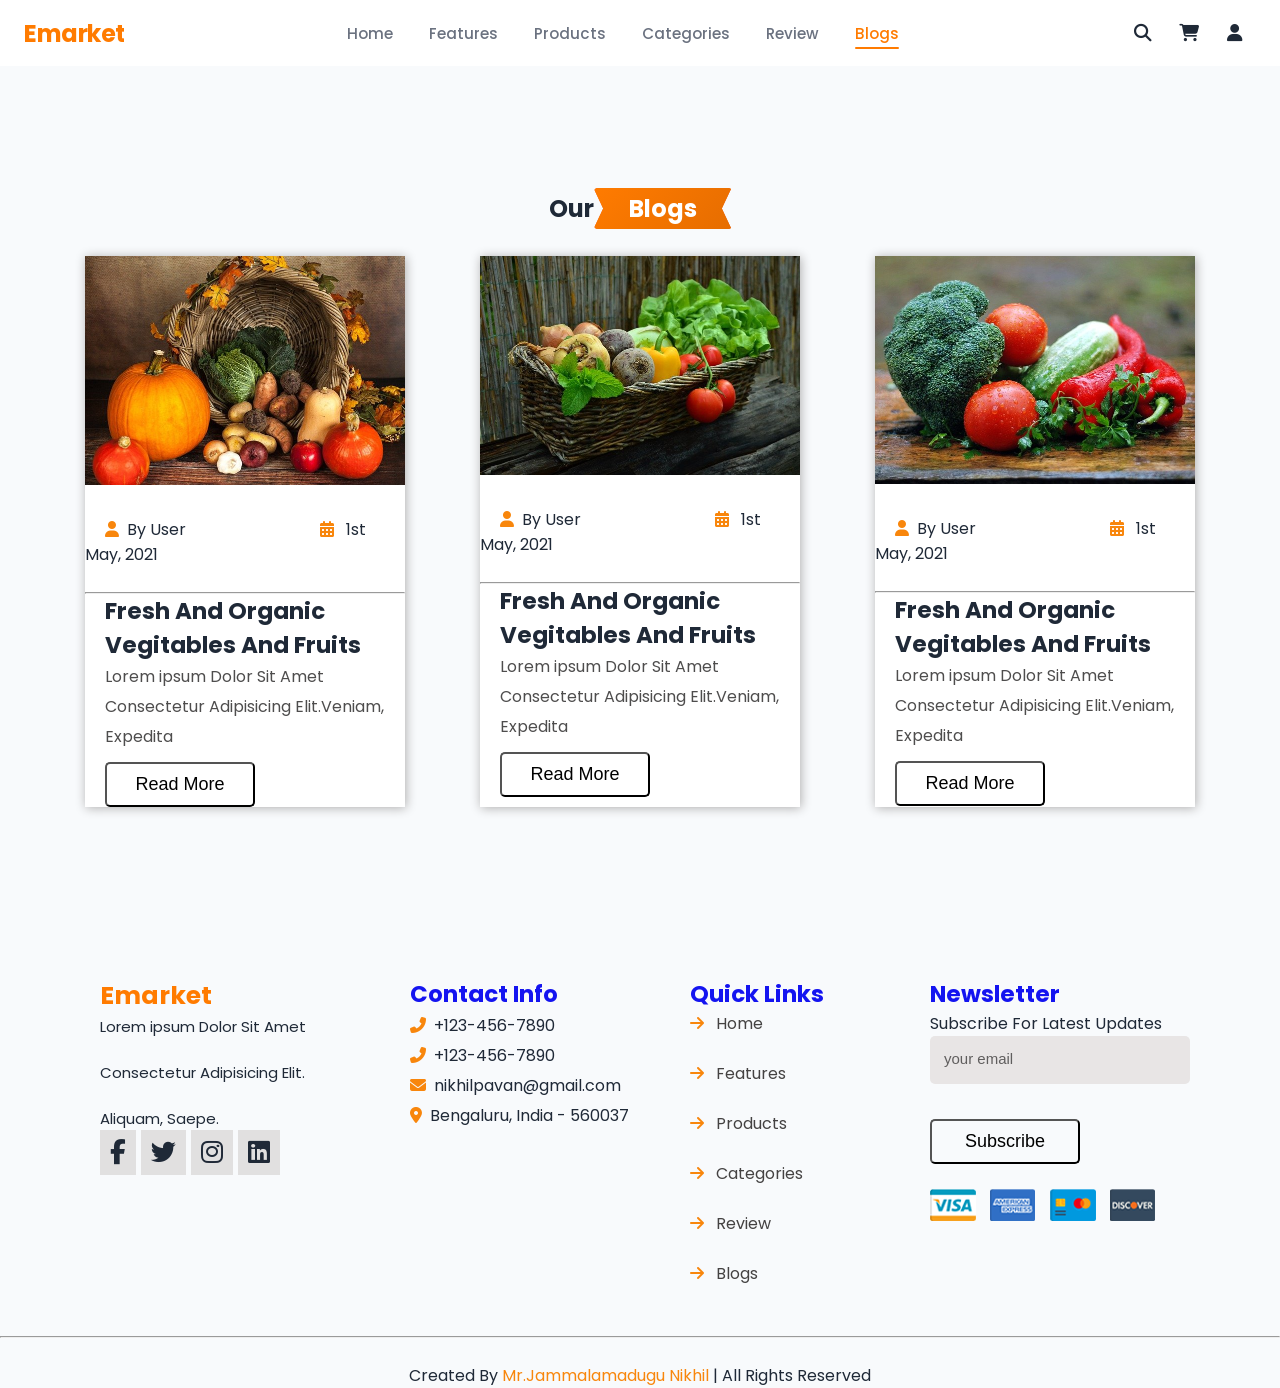
<file: blogs.html>
<!DOCTYPE html>
<html lang="en">
<head>
    <meta charset="UTF-8">
    <meta name="viewport" content="width=device-width, initial-scale=1.0">
    <title>Emarket - Blogs</title>
    <link rel="stylesheet" href="https://cdnjs.cloudflare.com/ajax/libs/font-awesome/6.4.0/css/all.min.css"
    integrity="sha512-iecdLmaskl7CVkqkXNQ/ZH/XLlvWZOJyj7Yy7tcenmpD1ypASozpmT/E0iPtmFIB46ZmdtAc9eNBvH0H/ZpiBw=="
    crossorigin="anonymous" referrerpolicy="no-referrer" />
    <link rel="stylesheet" href="./css/styles.css">
</head>
<body>
    <header class="site-header">
        <a href="index.html" class="logo">Emarket</a>
        <button type="button" id="nav-hamburger" class="hamburger" aria-label="Toggle menu"><span></span><span></span><span></span></button>
        <nav class="nav-menu">
            <ul class="navbar">
                <li><a href="index.html">Home</a></li>
                <li><a href="features.html">Features</a></li>
                <li><a href="products.html">Products</a></li>
                <li><a href="categories.html">Categories</a></li>
                <li><a href="review.html">Review</a></li>
                <li><a href="blogs.html" class="active">Blogs</a></li>
            </ul>
        </nav>
        <div class="icons">
            <a href="#" id="search-icon" aria-label="Search"><i class="fa-solid fa-magnifying-glass"></i></a>
            <a href="cart.html" class="cart-icon-wrap" aria-label="Cart">
                <i class="fa-solid fa-cart-shopping"></i>
                <span class="cart-count-badge" id="cart-count-badge">0</span>
            </a>
            <a href="login&SignUP.html" aria-label="Account"><i class="fa-solid fa-user"></i></a>
        </div>
        <div class="search-dropdown" id="search-dropdown">
            <input type="text" id="search-input" placeholder="Search products..." autocomplete="off">
            <div class="search-results" id="search-results"></div>
        </div>
        <div class="cart-dropdown" id="cart-dropdown">
            <div class="cart-dropdown-items" id="cart-dropdown-items"></div>
            <div class="cart-dropdown-footer">
                <strong>Subtotal: $<span id="cart-dropdown-total">0.00</span></strong>
                <a href="cart.html" class="btn-view-cart">View Cart</a>
                <a href="checkout.html" class="btn-checkout-dropdown">Checkout</a>
            </div>
        </div>
    </header>
    
                            <!-----Our Blogs------>

                                <!--Our Blogs-->
<section class="backcolor" ><br>
<div id="bgcolor1">
    <h2  id= "blogs" class="blogs1">Our<span class="clip">Blogs</span></h2>
    <section class="blogs">
    <div class="b-container1">
        <img  src="./assets/blog-1.jpg" /><br><br>
        <span class="by-user"><i id="user" class="fa-solid fa-user"></i>&nbsp; By User</span><span id="calender"> <i class="fa-solid fa-calendar-days"></i> &nbsp; 1st May, 2021</span><br><br>
        <hr class="hrline">
        <div class="vegitables-fruits">
        <h3 id="fresh-and-organic" >Fresh And Organic<br>Vegitables And Fruits</h3>
        <p id="paragraph">Lorem ipsum Dolor Sit Amet Consectetur Adipisicing Elit.Veniam, Expedita</p>
        <button class="read-more-btn">Read More</button>
        </div>
    </div>
    <div class="b-container2">
        <img  src="./assets/blog-2.jpg" /><br><br>
        <span class="by-user"><i id="user" class="fa-solid fa-user"></i>&nbsp; By User</span><span id="calender"> <i class="fa-solid fa-calendar-days"></i> &nbsp; 1st May, 2021</span><br><br>
        <hr class="hrline">
        <div class="vegitables-fruits">
        <h3 id="fresh-and-organic">Fresh And Organic<br>Vegitables And Fruits</h3>
        <p id="paragraph">Lorem ipsum Dolor Sit Amet Consectetur Adipisicing Elit.Veniam, Expedita</p>
        <button class="read-more-btn">Read More</button>
        </div>
    </div>
    <div class="b-container3">
        <img  src="./assets/blog-3.jpg" /><br><br>
        <span class="by-user"><i id="user" class="fa-solid fa-user"></i>&nbsp; By User</span><span id="calender"> <i class="fa-solid fa-calendar-days"></i> &nbsp; 1st May, 2021</span><br><br>
        <hr class="hrline">
        <div class="vegitables-fruits">
        <h3 id="fresh-and-organic">Fresh And Organic<br>Vegitables And Fruits</h3>
        <p id="paragraph" >Lorem ipsum Dolor Sit Amet Consectetur Adipisicing Elit.Veniam, Expedita</p>
        <button class="read-more-btn">Read More</button>
        </div>
    </div>
    </section><br><br>
    </section>
    </div>
</section><br><br>


                                    <!----Footer---->

    <footer class="footer">
        <div class="footer-container1">
            <div class="aciversit-logo1">
               
                <span style="color: #ff7b00;">Emarket</span>
                <span><i id="basket-icon1" class="headerLogo"></i></span>
                <p class="footer-container1-text">Lorem ipsum Dolor Sit Amet<br><br> Consectetur Adipisicing Elit.<br><br>Aliquam, Saepe.</p>
                <div class="icons2">
                    <i  id="footer-icons" class="fa-brands fa-facebook-f"></i>
                    <i  id="footer-icons" class="fa-brands fa-twitter"></i>
                    <i  id="footer-icons" class="fa-brands fa-instagram"></i>
                    <i  id="footer-icons" class="fa-brands fa-linkedin"></i>
                </div>
            </div> 
        </div>
        <div class="footer-container2">
            <h3 id="contact-info">Contact Info</h3>
            <p id="phone-numbers"> <i class="fa-solid fa-phone-flip"></i> &nbsp;+123-456-7890</p>
            <p id="phone-numbers"> <i class="fa-solid fa-phone-flip" ></i>&nbsp; +123-456-7890</p>
            <p id="phone-numbers"> <i class="fa-solid fa-envelope"></i>&nbsp; nikhilpavan@gmail.com</p>
            <p id="phone-numbers"><i class="fa-solid fa-location-dot"></i>&nbsp; Bengaluru, India - 560037</p>
        </div>
        <div class="footer-container3">
            <h3 id="contact-info">Quick Links</h3>
            <a href="index.html"><i class="fa-solid fa-arrow-right"></i> &nbsp; Home</a><br><br>
            <a href="features.html"><i class="fa-solid fa-arrow-right"></i> &nbsp; Features</a><br><br>
            <a href="products.html"><i class="fa-solid fa-arrow-right"></i> &nbsp; Products</a><br><br>
            <a href="categories.html"><i class="fa-solid fa-arrow-right"></i> &nbsp; Categories</a><br><br>
            <a href="review.html"><i class="fa-solid fa-arrow-right"></i> &nbsp; Review</a><br><br>
            <a href="blogs.html"><i class="fa-solid fa-arrow-right"></i> &nbsp; Blogs</a>
        </div>
        <div class="footer-container4">
            <h3 id="contact-info">Newsletter</h3>
            <p>Subscribe For Latest Updates</p>
            <input class="input" type="email" placeholder="your email"/><br><br>
            <button class="read-more-btn">Subscribe</button><br><br>
            <img src="./assets/payment.png" />
        </div>
    </footer><br><br>
    <hr><br>
    <div class="copyright">Created By  <span id="name"> Mr.Jammalamadugu Nikhil</span> | All Rights Reserved</div>
</section>
<script src="./js/app.js"></script>
</body>
</html>
</file>
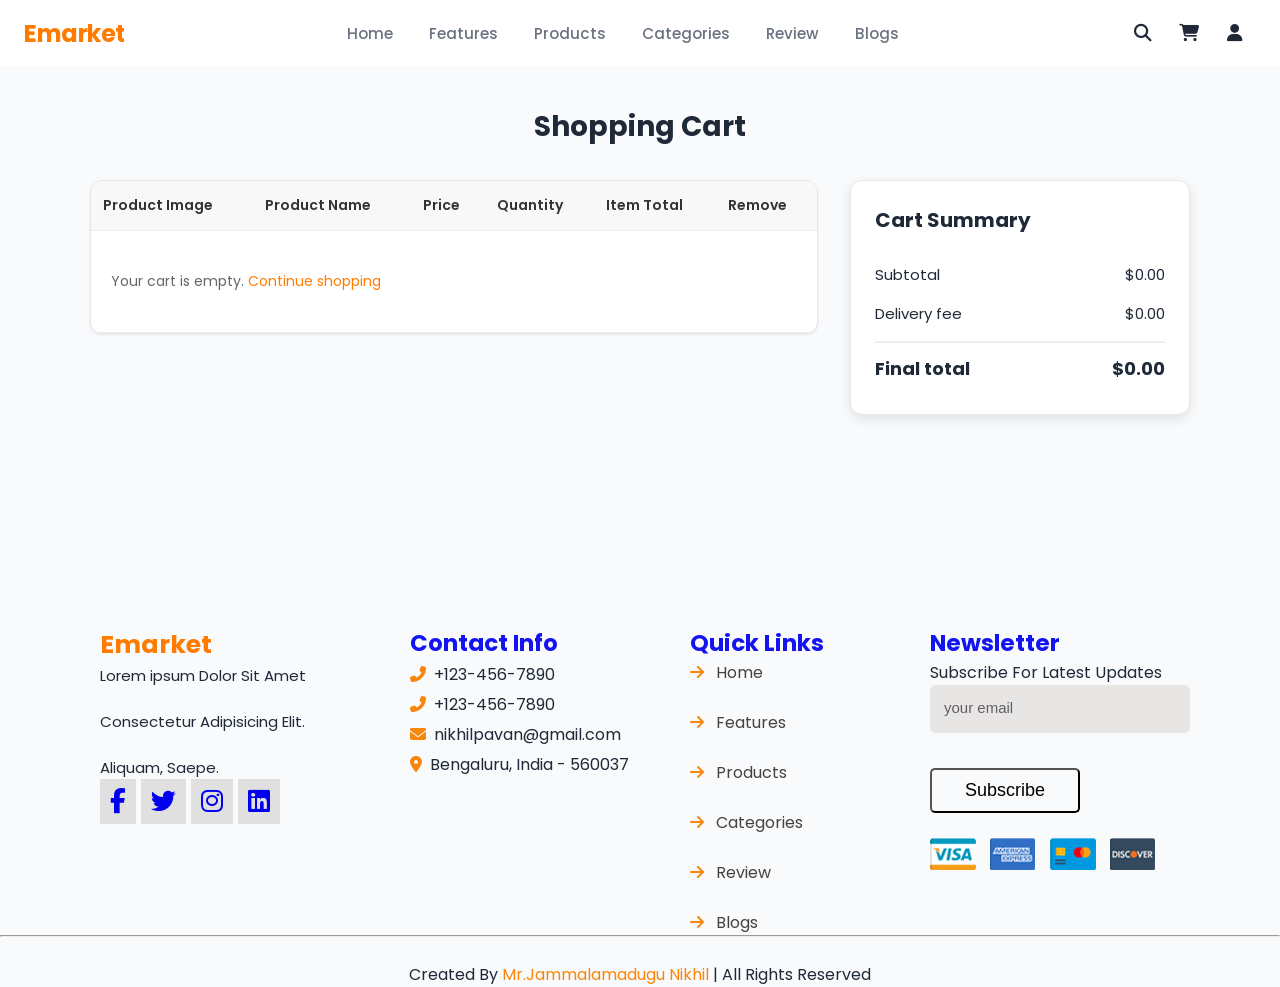
<file: cart.html>
<!DOCTYPE html>
<html lang="en">
<head>
    <meta charset="UTF-8">
    <meta name="viewport" content="width=device-width, initial-scale=1.0">
    <title>Emarket - Cart</title>
    <link rel="stylesheet" href="https://cdnjs.cloudflare.com/ajax/libs/font-awesome/6.4.0/css/all.min.css"
    integrity="sha512-iecdLmaskl7CVkqkXNQ/ZH/XLlvWZOJyj7Yy7tcenmpD1ypASozpmT/E0iPtmFIB46ZmdtAc9eNBvH0H/ZpiBw=="
    crossorigin="anonymous" referrerpolicy="no-referrer" />
    <link rel="stylesheet" href="./css/styles.css">
</head>
<body>
    <header class="site-header">
        <a href="index.html" class="logo">Emarket</a>
        <button type="button" id="nav-hamburger" class="hamburger" aria-label="Toggle menu"><span></span><span></span><span></span></button>
        <nav class="nav-menu">
            <ul class="navbar">
                <li><a href="index.html">Home</a></li>
                <li><a href="features.html">Features</a></li>
                <li><a href="products.html">Products</a></li>
                <li><a href="categories.html">Categories</a></li>
                <li><a href="review.html">Review</a></li>
                <li><a href="blogs.html">Blogs</a></li>
            </ul>
        </nav>
        <div class="icons">
            <a href="#" id="search-icon" aria-label="Search"><i class="fa-solid fa-magnifying-glass"></i></a>
            <a href="cart.html" class="cart-icon-wrap" aria-label="Cart">
                <i class="fa-solid fa-cart-shopping"></i>
                <span class="cart-count-badge" id="cart-count-badge">0</span>
            </a>
            <a href="login&SignUP.html" aria-label="Account"><i class="fa-solid fa-user"></i></a>
        </div>
        <div class="search-dropdown" id="search-dropdown">
            <input type="text" id="search-input" placeholder="Search products..." autocomplete="off">
            <div class="search-results" id="search-results"></div>
        </div>
        <div class="cart-dropdown" id="cart-dropdown">
            <div class="cart-dropdown-items" id="cart-dropdown-items"></div>
            <div class="cart-dropdown-footer">
                <strong>Subtotal: $<span id="cart-dropdown-total">0.00</span></strong>
                <a href="cart.html" class="btn-view-cart">View Cart</a>
                <a href="checkout.html" class="btn-checkout-dropdown">Checkout</a>
            </div>
        </div>
    </header>

    <section class="cart-page-section backcolor">
        <div class="cart-page-container">
            <h1 class="cart-page-title">Shopping Cart</h1>
            <div class="cart-table-wrap">
                <table class="cart-table">
                    <thead>
                        <tr>
                            <th>Product Image</th>
                            <th>Product Name</th>
                            <th>Price</th>
                            <th>Quantity</th>
                            <th>Item Total</th>
                            <th>Remove</th>
                        </tr>
                    </thead>
                    <tbody id="cart-table-body">
                    </tbody>
                </table>
            </div>
            <div class="cart-summary">
                <h2>Cart Summary</h2>
                <div class="cart-summary-row">
                    <span>Subtotal</span>
                    <span>$<span id="cart-subtotal">0.00</span></span>
                </div>
                <div class="cart-summary-row">
                    <span>Delivery fee</span>
                    <span>$<span id="cart-delivery">5.99</span></span>
                </div>
                <div class="cart-summary-row cart-summary-total">
                    <span>Final total</span>
                    <span>$<span id="cart-total">0.00</span></span>
                </div>
                <a href="checkout.html" class="btn-proceed-checkout">Proceed To Checkout</a>
            </div>
        </div>
    </section>

    <footer class="footer">
        <div class="footer-container1">
            <div class="aciversit-logo1">
                <span style="color: #ff7b00;">Emarket</span>
                <span><i id="basket-icon1" class="headerLogo"></i></span>
                <p class="footer-container1-text">Lorem ipsum Dolor Sit Amet<br><br> Consectetur Adipisicing Elit.<br><br>Aliquam, Saepe.</p>
                <div class="icons2">
                    <a href="https://www.facebook.com/"><i id="footer-icons" class="fa-brands fa-facebook-f"></i></a>
                    <a href="https://twitter.com/login?lang=en"><i id="footer-icons" class="fa-brands fa-twitter"></i></a>
                    <a href="https://www.instagram.com/accounts/login/"><i id="footer-icons" class="fa-brands fa-instagram"></i></a>
                    <a href="https://in.linkedin.com/"><i id="footer-icons" class="fa-brands fa-linkedin"></i></a>
                </div>
            </div>
        </div>
        <div class="footer-container2">
            <h3 id="contact-info">Contact Info</h3>
            <p id="phone-numbers"> <i class="fa-solid fa-phone-flip"></i> &nbsp;+123-456-7890</p>
            <p id="phone-numbers"> <i class="fa-solid fa-phone-flip"></i>&nbsp; +123-456-7890</p>
            <p id="phone-numbers"> <i class="fa-solid fa-envelope"></i>&nbsp; nikhilpavan@gmail.com</p>
            <p id="phone-numbers"><i class="fa-solid fa-location-dot"></i>&nbsp; Bengaluru, India - 560037</p>
        </div>
        <div class="footer-container3">
            <h3 id="contact-info">Quick Links</h3>
            <a href="index.html"><i class="fa-solid fa-arrow-right"></i> &nbsp; Home</a><br><br>
            <a href="features.html"><i class="fa-solid fa-arrow-right"></i> &nbsp; Features</a><br><br>
            <a href="products.html"><i class="fa-solid fa-arrow-right"></i> &nbsp; Products</a><br><br>
            <a href="categories.html"><i class="fa-solid fa-arrow-right"></i> &nbsp; Categories</a><br><br>
            <a href="review.html"><i class="fa-solid fa-arrow-right"></i> &nbsp; Review</a><br><br>
            <a href="blogs.html"><i class="fa-solid fa-arrow-right"></i> &nbsp; Blogs</a>
        </div>
        <div class="footer-container4">
            <h3 id="contact-info">Newsletter</h3>
            <p>Subscribe For Latest Updates</p>
            <input class="input" type="email" placeholder="your email"/><br><br>
            <button class="read-more-btn">Subscribe</button><br><br>
            <img src="./assets/payment.png" alt="Payment methods" />
        </div>
    </footer>
    <hr><br>
    <div class="copyright">Created By <span id="name"> Mr.Jammalamadugu Nikhil</span> | All Rights Reserved</div>

    <script src="./js/app.js"></script>
</body>
</html>
</file>
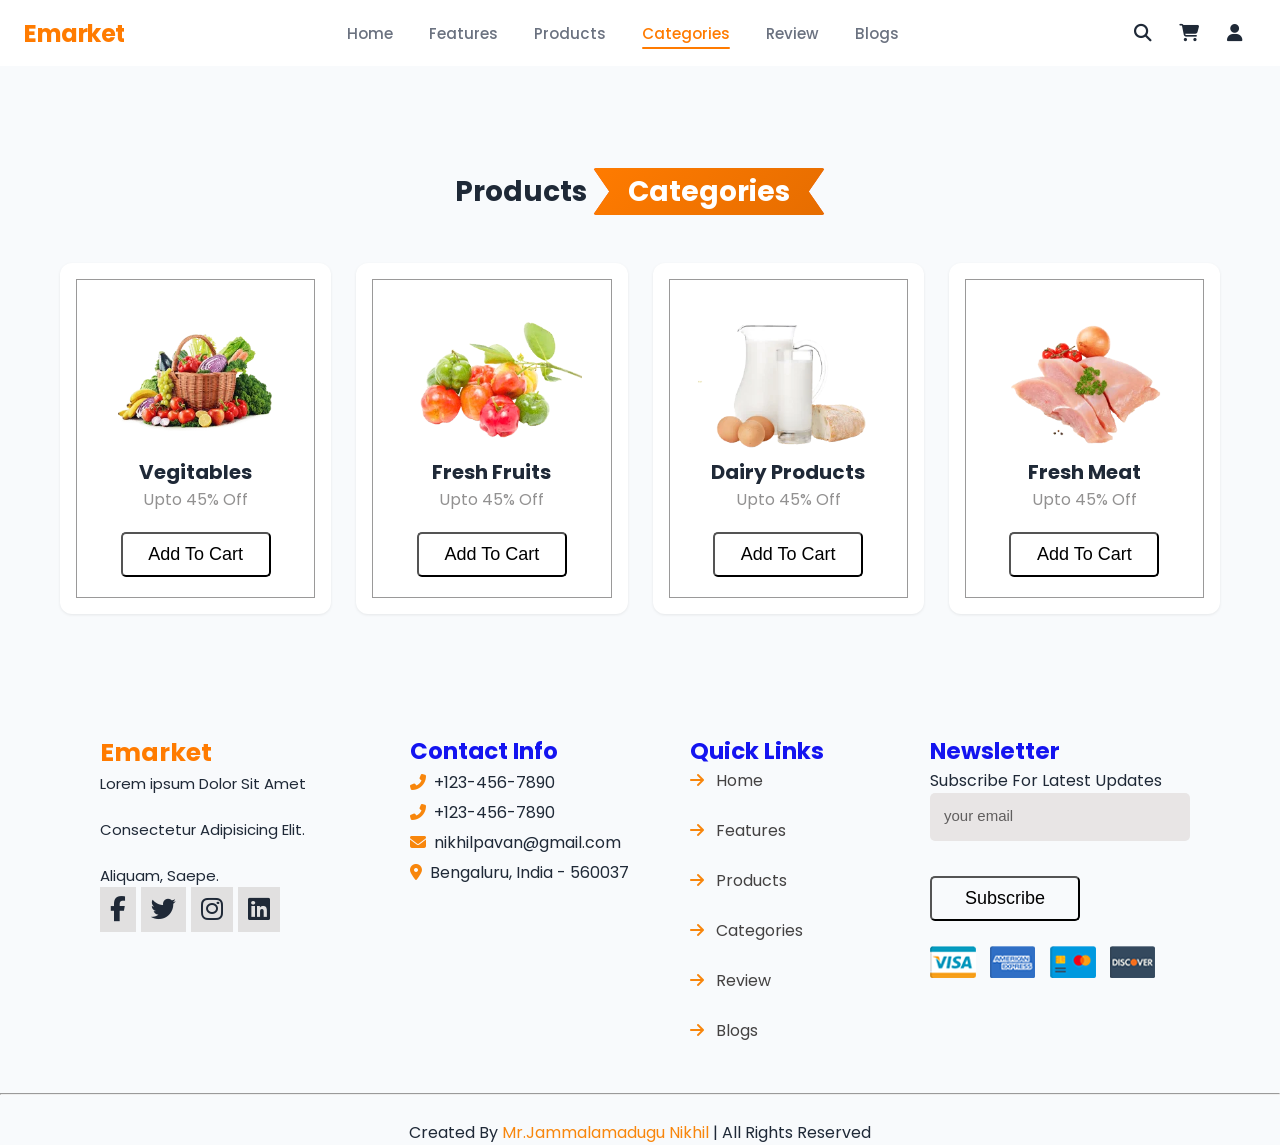
<file: categories.html>
<!DOCTYPE html>
<html lang="en">
<head>
    <meta charset="UTF-8">
    <meta name="viewport" content="width=device-width, initial-scale=1.0">
    <title>Emarket - Categories</title>
    <link rel="stylesheet" href="https://cdnjs.cloudflare.com/ajax/libs/font-awesome/6.4.0/css/all.min.css"
    integrity="sha512-iecdLmaskl7CVkqkXNQ/ZH/XLlvWZOJyj7Yy7tcenmpD1ypASozpmT/E0iPtmFIB46ZmdtAc9eNBvH0H/ZpiBw=="
    crossorigin="anonymous" referrerpolicy="no-referrer" />
    <link rel="stylesheet" href="./css/styles.css">
</head>
<body>
    <header class="site-header">
        <a href="index.html" class="logo">Emarket</a>
        <button type="button" id="nav-hamburger" class="hamburger" aria-label="Toggle menu"><span></span><span></span><span></span></button>
        <nav class="nav-menu">
            <ul class="navbar">
                <li><a href="index.html">Home</a></li>
                <li><a href="features.html">Features</a></li>
                <li><a href="products.html">Products</a></li>
                <li><a href="categories.html" class="active">Categories</a></li>
                <li><a href="review.html">Review</a></li>
                <li><a href="blogs.html">Blogs</a></li>
            </ul>
        </nav>
        <div class="icons">
            <a href="#" id="search-icon" aria-label="Search"><i class="fa-solid fa-magnifying-glass"></i></a>
            <a href="cart.html" class="cart-icon-wrap" aria-label="Cart">
                <i class="fa-solid fa-cart-shopping"></i>
                <span class="cart-count-badge" id="cart-count-badge">0</span>
            </a>
            <a href="login&SignUP.html" aria-label="Account"><i class="fa-solid fa-user"></i></a>
        </div>
        <div class="search-dropdown" id="search-dropdown">
            <input type="text" id="search-input" placeholder="Search products..." autocomplete="off">
            <div class="search-results" id="search-results"></div>
        </div>
        <div class="cart-dropdown" id="cart-dropdown">
            <div class="cart-dropdown-items" id="cart-dropdown-items"></div>
            <div class="cart-dropdown-footer">
                <strong>Subtotal: $<span id="cart-dropdown-total">0.00</span></strong>
                <a href="cart.html" class="btn-view-cart">View Cart</a>
                <a href="checkout.html" class="btn-checkout-dropdown">Checkout</a>
            </div>
        </div>
    </header>

                            <!------Our Categories------->

                                <!--Product Categories-->
<section class="backcolor"><br>
<h2  class="our-products">Products 
    <span class="clip">Categories</span>
</h2><br><br>
<section class="product-categories">
    <div class="product-categories-container1 product-card" data-product-id="cat-veg-1" data-product-name="Vegitables" data-product-price="5.99" data-product-image="./assets/cat-1.png">
        <div id="inline-border1">
        <img class="categories-product" src="./assets/cat-1.png" alt="Vegitables" />
        <h3 class="fresh-fruits">Vegitables</h3>
        <p style="color:rgb(146, 145, 145)">Upto 45% Off</p>
        <button class="products-btn add-to-cart-btn">Add To Cart</button>
        </div>
    </div>
    <div class="product-categories-container2 product-card" data-product-id="cat-fruits-1" data-product-name="Fresh Fruits" data-product-price="5.99" data-product-image="./assets/cat-2.png">
        <div id="inline-border1">
        <img  class="categories-product" src="./assets/cat-2.png" alt="Fresh Fruits" />
        <h3 class="fresh-fruits">Fresh Fruits</h3>
        <p style="color:rgb(146, 145, 145)">Upto 45% Off</p>
        <button class="products-btn add-to-cart-btn">Add To Cart</button>
        </div>
    </div>
    <div class="product-categories-container3 product-card" data-product-id="cat-dairy-1" data-product-name="Dairy Products" data-product-price="6.99" data-product-image="./assets/cat-3.png">
        <div id="inline-border1">
        <img class="categories-product" src="./assets/cat-3.png" alt="Dairy Products" />
        <h3 class="fresh-fruits">Dairy Products</h3>
        <p style="color:rgb(146, 145, 145)">Upto 45% Off</p>
        <button class="products-btn add-to-cart-btn">Add To Cart</button>
        </div>
    </div>
    <div class="product-categories-container4 product-card" data-product-id="cat-meat-1" data-product-name="Fresh Meat" data-product-price="8.99" data-product-image="./assets/cat-4.png">
        <div id="inline-border1">
        <img  class="categories-product" src="./assets/cat-4.png" alt="Fresh Meat" />
        <h3 class="fresh-fruits">Fresh Meat</h3>
        <p style="color:rgb(146, 145, 145)">Upto 45% Off</p>
        <button class="products-btn add-to-cart-btn">Add To Cart</button>
        </div>
    </div>
</section>
</section><br><br>

                                <!----Footer----->

 <footer class="footer">
    <div class="footer-container1">
        <div class="aciversit-logo1">
            <span style="color: #ff7b00;">Emarket</span>
            <span><i id="basket-icon1" class="headerLogo"></i></span>
            <p class="footer-container1-text">Lorem ipsum Dolor Sit Amet<br><br> Consectetur Adipisicing Elit.<br><br>Aliquam, Saepe.</p>
            <div class="icons2">
                <i  id="footer-icons" class="fa-brands fa-facebook-f"></i>
                <i  id="footer-icons" class="fa-brands fa-twitter"></i>
                <i  id="footer-icons" class="fa-brands fa-instagram"></i>
                <i  id="footer-icons" class="fa-brands fa-linkedin"></i>
            </div>
        </div> 
    </div>
    <div class="footer-container2">
        <h3 id="contact-info">Contact Info</h3>
        <p id="phone-numbers"> <i class="fa-solid fa-phone-flip"></i> &nbsp;+123-456-7890</p>
        <p id="phone-numbers"> <i class="fa-solid fa-phone-flip" ></i>&nbsp; +123-456-7890</p>
        <p id="phone-numbers"> <i class="fa-solid fa-envelope"></i>&nbsp; nikhilpavan@gmail.com</p>
        <p id="phone-numbers"><i class="fa-solid fa-location-dot"></i>&nbsp; Bengaluru, India - 560037</p>
    </div>
    <div class="footer-container3">
        <h3 id="contact-info">Quick Links</h3>
        <a href="index.html"><i class="fa-solid fa-arrow-right"></i> &nbsp; Home</a><br><br>
        <a href="features.html"><i class="fa-solid fa-arrow-right"></i> &nbsp; Features</a><br><br>
        <a href="products.html"><i class="fa-solid fa-arrow-right"></i> &nbsp; Products</a><br><br>
        <a href="categories.html"><i class="fa-solid fa-arrow-right"></i> &nbsp; Categories</a><br><br>
        <a href="review.html"><i class="fa-solid fa-arrow-right"></i> &nbsp; Review</a><br><br>
        <a href="blogs.html"><i class="fa-solid fa-arrow-right"></i> &nbsp; Blogs</a>
    </div>
    <div class="footer-container4">
        <h3 id="contact-info">Newsletter</h3>
        <p>Subscribe For Latest Updates</p>
        <input class="input" type="email" placeholder="your email"/><br><br>
        <button class="read-more-btn">Subscribe</button><br><br>
        <img src="./assets/payment.png" />
    </div>
</footer><br><br>
<hr><br>
<div class="copyright">Created By  <span id="name"> Mr.Jammalamadugu Nikhil</span> | All Rights Reserved</div>
</section>
<script src="./js/app.js"></script>
</body>
</html>
</file>
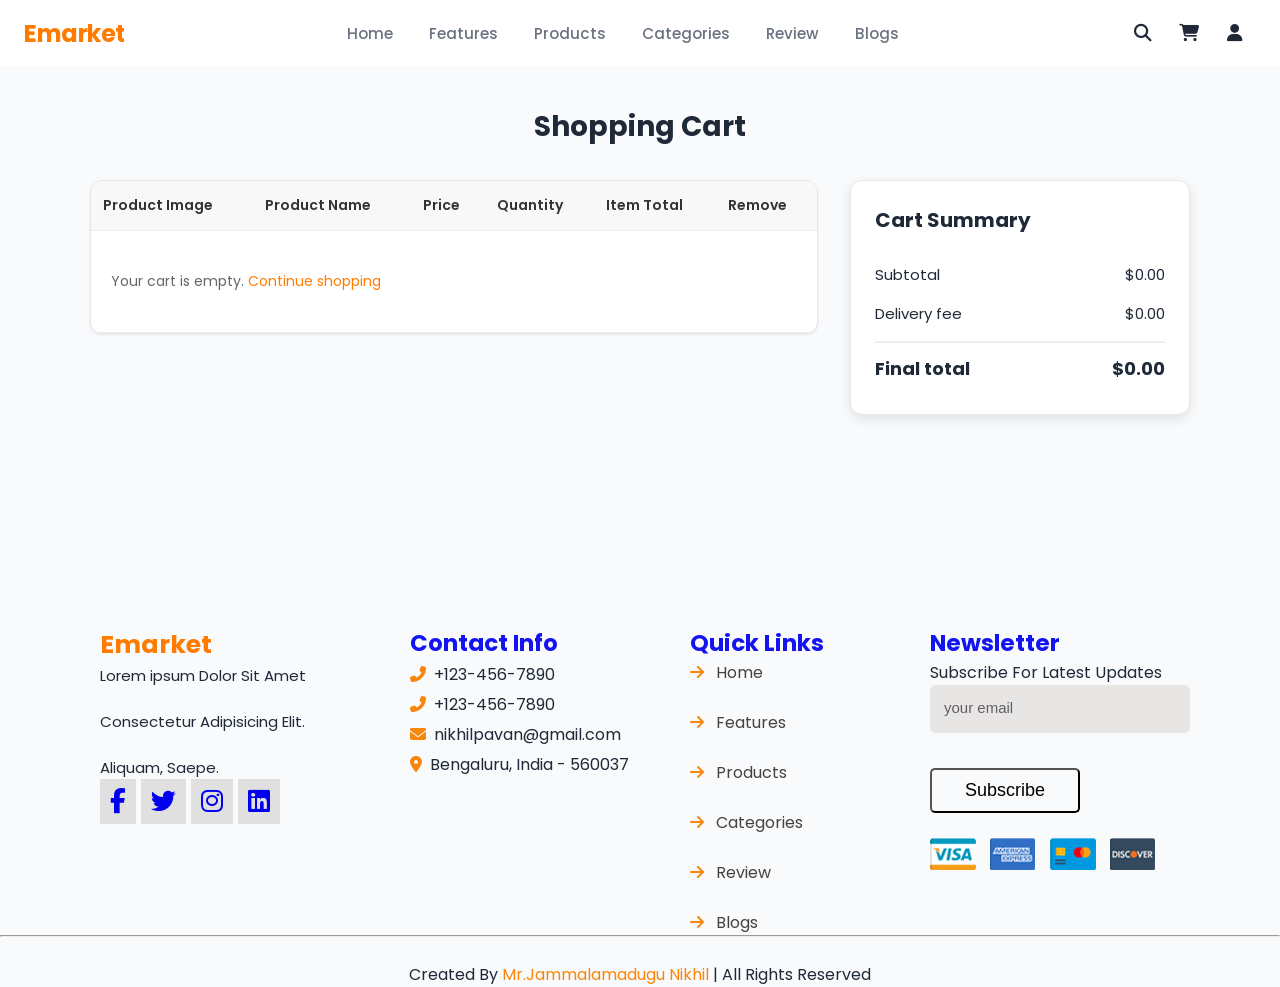
<file: checkout.html>
<!DOCTYPE html>
<html lang="en">
<head>
    <meta charset="UTF-8">
    <meta name="viewport" content="width=device-width, initial-scale=1.0">
    <title>Emarket - Checkout</title>
    <link rel="stylesheet" href="https://cdnjs.cloudflare.com/ajax/libs/font-awesome/6.4.0/css/all.min.css"
    integrity="sha512-iecdLmaskl7CVkqkXNQ/ZH/XLlvWZOJyj7Yy7tcenmpD1ypASozpmT/E0iPtmFIB46ZmdtAc9eNBvH0H/ZpiBw=="
    crossorigin="anonymous" referrerpolicy="no-referrer" />
    <link rel="stylesheet" href="./css/styles.css">
</head>
<body>
    <header class="site-header">
        <a href="index.html" class="logo">Emarket</a>
        <button type="button" id="nav-hamburger" class="hamburger" aria-label="Toggle menu"><span></span><span></span><span></span></button>
        <nav class="nav-menu">
            <ul class="navbar">
                <li><a href="index.html">Home</a></li>
                <li><a href="features.html">Features</a></li>
                <li><a href="products.html">Products</a></li>
                <li><a href="categories.html">Categories</a></li>
                <li><a href="review.html">Review</a></li>
                <li><a href="blogs.html">Blogs</a></li>
            </ul>
        </nav>
        <div class="icons">
            <a href="cart.html" class="cart-icon-wrap" aria-label="Cart">
                <i class="fa-solid fa-cart-shopping"></i>
                <span class="cart-count-badge" id="cart-count-badge">0</span>
            </a>
            <a href="login&SignUP.html" aria-label="Account"><i class="fa-solid fa-user"></i></a>
        </div>
    </header>

    <section class="checkout-page-section backcolor">
        <div class="checkout-container">
            <h1 class="checkout-page-title">Checkout</h1>
            <div class="checkout-grid">
                <div class="checkout-address-block">
                    <h2>Delivery Address</h2>
                    <div id="saved-addresses"></div>
                    <div id="new-address-form" class="address-form">
                        <h3>Add New Address</h3>
                        <div class="form-group">
                            <label for="addr-name">Name</label>
                            <input type="text" id="addr-name" required placeholder="Your name">
                        </div>
                        <div class="form-group">
                            <label for="addr-phone">Phone</label>
                            <input type="tel" id="addr-phone" required placeholder="Phone number">
                        </div>
                        <div class="form-group">
                            <label for="addr-street">House / Street</label>
                            <input type="text" id="addr-street" required placeholder="Street address">
                        </div>
                        <div class="form-group">
                            <label for="addr-city">City</label>
                            <input type="text" id="addr-city" required placeholder="City">
                        </div>
                        <div class="form-group">
                            <label for="addr-state">State</label>
                            <input type="text" id="addr-state" required placeholder="State">
                        </div>
                        <div class="form-group">
                            <label for="addr-pincode">Pincode</label>
                            <input type="text" id="addr-pincode" required placeholder="Pincode">
                        </div>
                        <button type="button" class="btn-save-address">Save Address</button>
                    </div>
                </div>
                <div class="checkout-order-block">
                    <h2>Order Summary</h2>
                    <div id="checkout-order-items" class="checkout-order-items"></div>
                    <div class="checkout-order-total">
                        <strong>Total: $<span id="checkout-total">0.00</span></strong>
                    </div>
                    <button type="button" class="btn-place-order" id="btn-place-order">Place Order</button>
                </div>
            </div>
        </div>
    </section>

    <div id="order-confirm-modal" class="modal-overlay">
        <div class="modal-content">
            <p class="modal-message">Your order has been placed successfully!</p>
            <button type="button" class="btn-modal-ok" id="btn-modal-ok">OK</button>
        </div>
    </div>

    <footer class="footer">
        <div class="footer-container1">
            <div class="aciversit-logo1">
                <span style="color: #ff7b00;">Emarket</span>
                <span><i id="basket-icon1" class="headerLogo"></i></span>
                <p class="footer-container1-text">Lorem ipsum Dolor Sit Amet<br><br> Consectetur Adipisicing Elit.<br><br>Aliquam, Saepe.</p>
                <div class="icons2">
                    <a href="https://www.facebook.com/"><i id="footer-icons" class="fa-brands fa-facebook-f"></i></a>
                    <a href="https://twitter.com/login?lang=en"><i id="footer-icons" class="fa-brands fa-twitter"></i></a>
                    <a href="https://www.instagram.com/accounts/login/"><i id="footer-icons" class="fa-brands fa-instagram"></i></a>
                    <a href="https://in.linkedin.com/"><i id="footer-icons" class="fa-brands fa-linkedin"></i></a>
                </div>
            </div>
        </div>
        <div class="footer-container2">
            <h3 id="contact-info">Contact Info</h3>
            <p id="phone-numbers"> <i class="fa-solid fa-phone-flip"></i> &nbsp;+123-456-7890</p>
            <p id="phone-numbers"> <i class="fa-solid fa-phone-flip"></i>&nbsp; +123-456-7890</p>
            <p id="phone-numbers"> <i class="fa-solid fa-envelope"></i>&nbsp; nikhilpavan@gmail.com</p>
            <p id="phone-numbers"><i class="fa-solid fa-location-dot"></i>&nbsp; Bengaluru, India - 560037</p>
        </div>
        <div class="footer-container3">
            <h3 id="contact-info">Quick Links</h3>
            <a href="index.html"><i class="fa-solid fa-arrow-right"></i> &nbsp; Home</a><br><br>
            <a href="features.html"><i class="fa-solid fa-arrow-right"></i> &nbsp; Features</a><br><br>
            <a href="products.html"><i class="fa-solid fa-arrow-right"></i> &nbsp; Products</a><br><br>
            <a href="categories.html"><i class="fa-solid fa-arrow-right"></i> &nbsp; Categories</a><br><br>
            <a href="review.html"><i class="fa-solid fa-arrow-right"></i> &nbsp; Review</a><br><br>
            <a href="blogs.html"><i class="fa-solid fa-arrow-right"></i> &nbsp; Blogs</a>
        </div>
        <div class="footer-container4">
            <h3 id="contact-info">Newsletter</h3>
            <p>Subscribe For Latest Updates</p>
            <input class="input" type="email" placeholder="your email"/><br><br>
            <button class="read-more-btn">Subscribe</button><br><br>
            <img src="./assets/payment.png" alt="Payment methods" />
        </div>
    </footer>
    <hr><br>
    <div class="copyright">Created By <span id="name"> Mr.Jammalamadugu Nikhil</span> | All Rights Reserved</div>

    <script src="./js/app.js"></script>
    <script src="./js/checkout.js"></script>
</body>
</html>
</file>
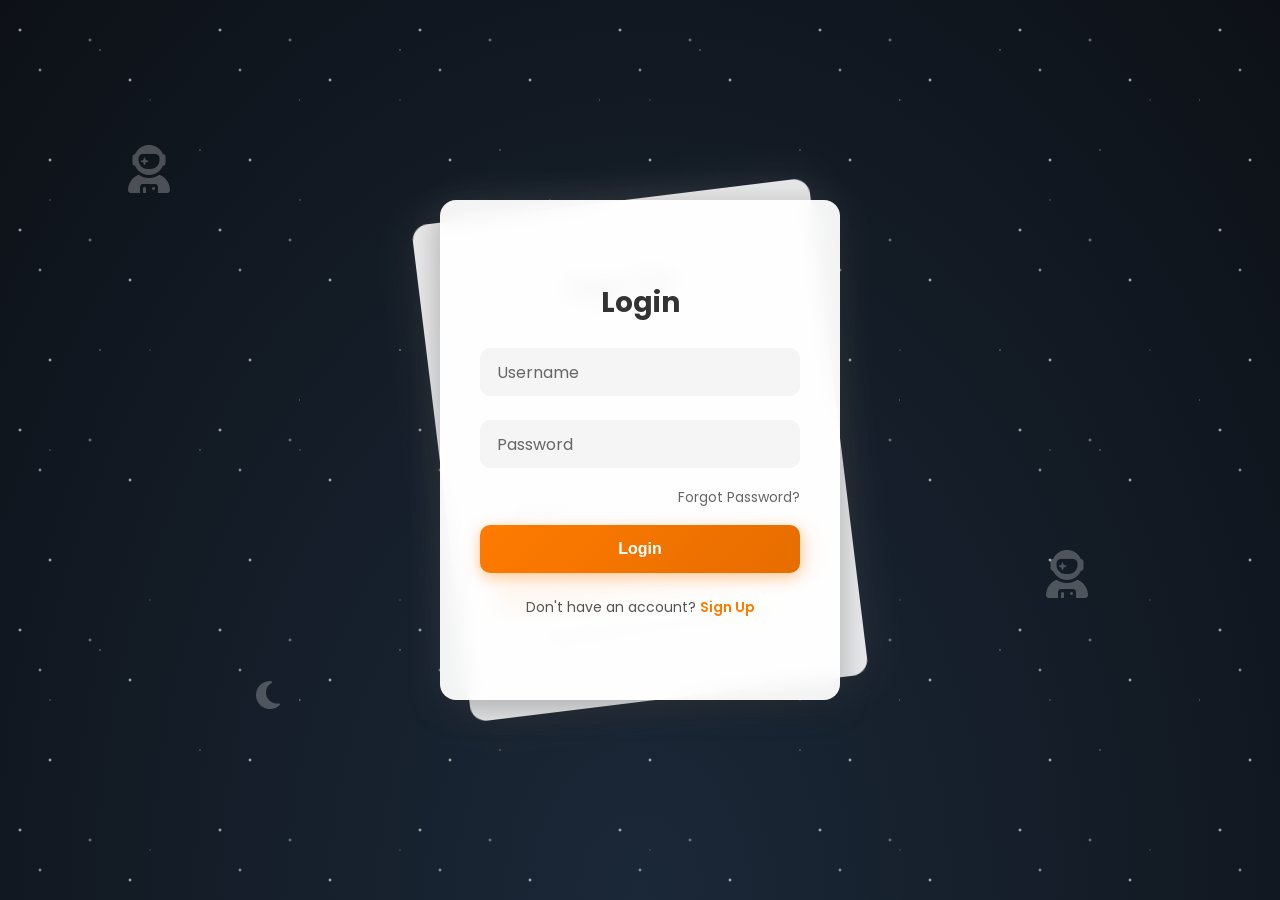
<file: login&SignUP.html>
<!DOCTYPE html>
<html lang="en">
<head>
    <meta charset="UTF-8">
    <meta name="viewport" content="width=device-width, initial-scale=1.0">
    <title>Emarket - Login & Sign Up</title>
    <link rel="stylesheet" href="https://cdnjs.cloudflare.com/ajax/libs/font-awesome/6.4.0/css/all.min.css" crossorigin="anonymous" />
    <link rel="stylesheet" href="./css/login&SignUp.css">
</head>
<body>
    <div class="space-bg">
        <div class="stars"></div>
        <div class="stars2"></div>
        <div class="stars3"></div>
        <div class="astronaut astronaut-1"><i class="fa-solid fa-user-astronaut"></i></div>
        <div class="astronaut astronaut-2"><i class="fa-solid fa-user-astronaut"></i></div>
        <div class="astronaut astronaut-3"><i class="fa-solid fa-moon"></i></div>
    </div>
    <div class="wrapper" id="auth-wrapper">
        <div class="form-wrapper sign-in">
            <form id="login-form">
                <h2>Login</h2>
                <div class="input-group">
                    <input type="text" id="login-username" required placeholder=" ">
                    <label>Username</label>
                </div>
                <div class="input-group">
                    <input type="password" id="login-password" required placeholder=" ">
                    <label>Password</label>
                </div>
                <div class="forgot-pass">
                    <a href="#">Forgot Password?</a>
                </div>
                <button type="submit" class="btn">Login</button>
                <div class="sign-link">
                    <p>Don't have an account? <a href="#" class="signUp-link">Sign Up</a></p>
                </div>
            </form>
        </div>
        <div class="form-wrapper sign-up">
            <form id="signup-form">
                <h2>Sign Up</h2>
                <div class="input-group">
                    <input type="text" id="signup-username" required placeholder=" ">
                    <label>Username</label>
                </div>
                <div class="input-group">
                    <input type="email" id="signup-email" required placeholder=" ">
                    <label>Email</label>
                </div>
                <div class="input-group">
                    <input type="password" id="signup-password" required placeholder=" ">
                    <label>Password</label>
                </div>
                <button type="submit" class="btn">Sign Up</button>
                <div class="sign-link">
                    <p>Already have an account? <a href="#" class="signIn-link">Log In</a></p>
                </div>
            </form>
        </div>
    </div>
    <script src="./js/login&SignUp.js"></script>
</body>
</html>
</file>
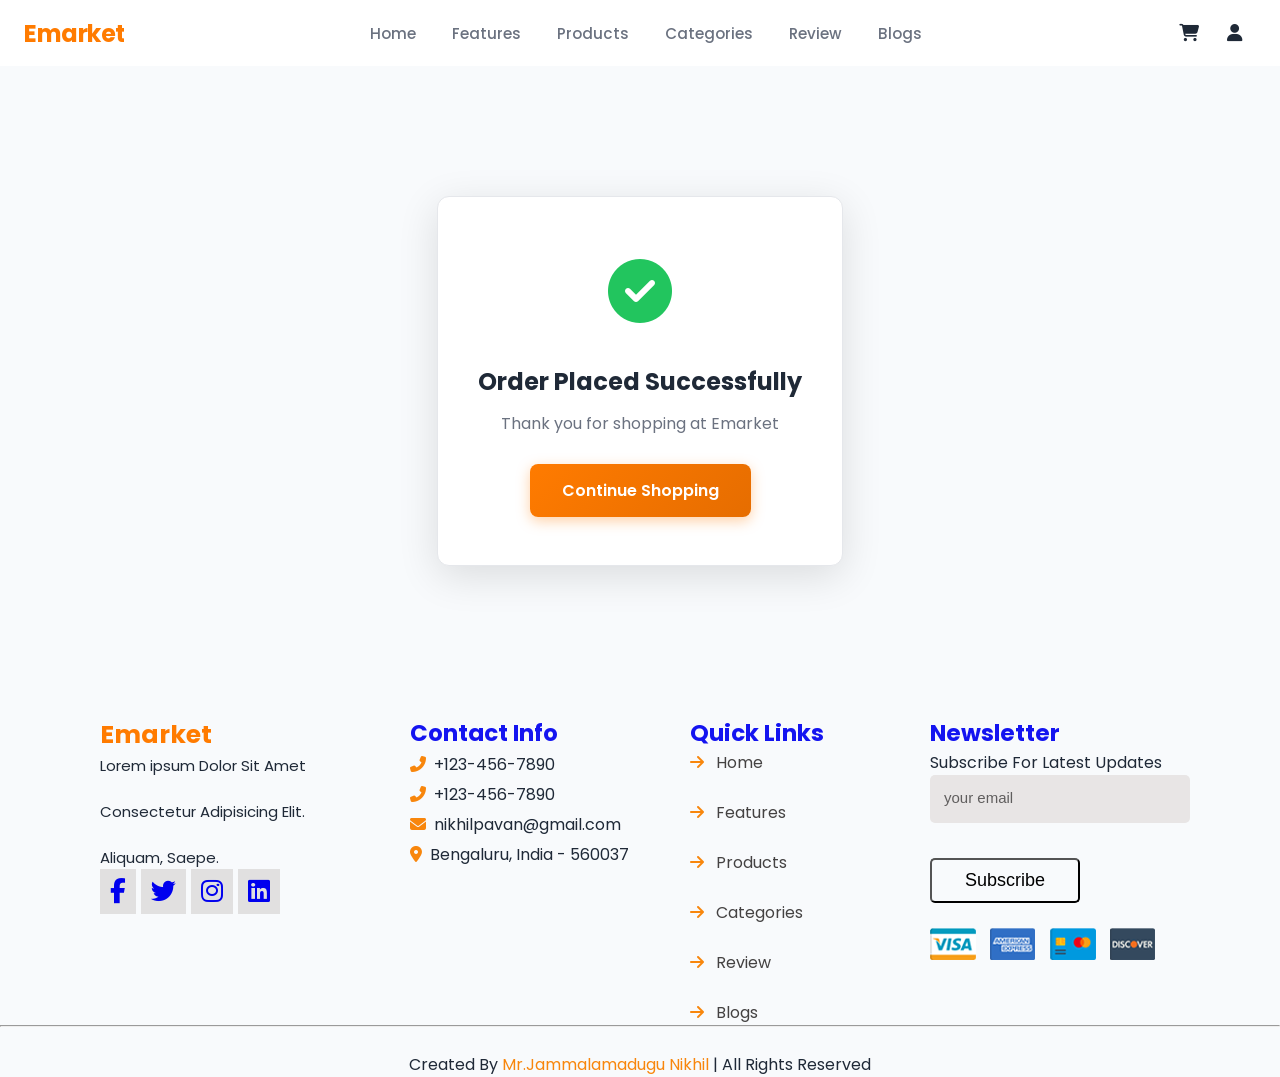
<file: order-success.html>
<!DOCTYPE html>
<html lang="en">
<head>
    <meta charset="UTF-8">
    <meta name="viewport" content="width=device-width, initial-scale=1.0">
    <title>Emarket - Order Success</title>
    <link rel="stylesheet" href="https://cdnjs.cloudflare.com/ajax/libs/font-awesome/6.4.0/css/all.min.css"
    integrity="sha512-iecdLmaskl7CVkqkXNQ/ZH/XLlvWZOJyj7Yy7tcenmpD1ypASozpmT/E0iPtmFIB46ZmdtAc9eNBvH0H/ZpiBw=="
    crossorigin="anonymous" referrerpolicy="no-referrer" />
    <link rel="stylesheet" href="./css/styles.css">
</head>
<body>
    <header class="site-header">
        <a href="index.html" class="logo">Emarket</a>
        <button type="button" id="nav-hamburger" class="hamburger" aria-label="Toggle menu"><span></span><span></span><span></span></button>
        <nav class="nav-menu">
            <ul class="navbar">
                <li><a href="index.html">Home</a></li>
                <li><a href="features.html">Features</a></li>
                <li><a href="products.html">Products</a></li>
                <li><a href="categories.html">Categories</a></li>
                <li><a href="review.html">Review</a></li>
                <li><a href="blogs.html">Blogs</a></li>
            </ul>
        </nav>
        <div class="icons">
            <a href="cart.html" class="cart-icon-wrap" aria-label="Cart">
                <i class="fa-solid fa-cart-shopping"></i>
                <span class="cart-count-badge" id="cart-count-badge">0</span>
            </a>
            <a href="login&SignUP.html" aria-label="Account"><i class="fa-solid fa-user"></i></a>
        </div>
    </header>

    <section class="order-success-section backcolor">
        <div class="order-success-box">
            <div class="order-success-icon"><i class="fa-solid fa-circle-check"></i></div>
            <h1>Order Placed Successfully</h1>
            <p class="order-success-message">Thank you for shopping at Emarket</p>
            <a href="index.html" class="btn-continue-shopping">Continue Shopping</a>
        </div>
    </section>

    <footer class="footer">
        <div class="footer-container1">
            <div class="aciversit-logo1">
                <span style="color: #ff7b00;">Emarket</span>
                <span><i id="basket-icon1" class="headerLogo"></i></span>
                <p class="footer-container1-text">Lorem ipsum Dolor Sit Amet<br><br> Consectetur Adipisicing Elit.<br><br>Aliquam, Saepe.</p>
                <div class="icons2">
                    <a href="https://www.facebook.com/"><i id="footer-icons" class="fa-brands fa-facebook-f"></i></a>
                    <a href="https://twitter.com/login?lang=en"><i id="footer-icons" class="fa-brands fa-twitter"></i></a>
                    <a href="https://www.instagram.com/accounts/login/"><i id="footer-icons" class="fa-brands fa-instagram"></i></a>
                    <a href="https://in.linkedin.com/"><i id="footer-icons" class="fa-brands fa-linkedin"></i></a>
                </div>
            </div>
        </div>
        <div class="footer-container2">
            <h3 id="contact-info">Contact Info</h3>
            <p id="phone-numbers"> <i class="fa-solid fa-phone-flip"></i> &nbsp;+123-456-7890</p>
            <p id="phone-numbers"> <i class="fa-solid fa-phone-flip"></i>&nbsp; +123-456-7890</p>
            <p id="phone-numbers"> <i class="fa-solid fa-envelope"></i>&nbsp; nikhilpavan@gmail.com</p>
            <p id="phone-numbers"><i class="fa-solid fa-location-dot"></i>&nbsp; Bengaluru, India - 560037</p>
        </div>
        <div class="footer-container3">
            <h3 id="contact-info">Quick Links</h3>
            <a href="index.html"><i class="fa-solid fa-arrow-right"></i> &nbsp; Home</a><br><br>
            <a href="features.html"><i class="fa-solid fa-arrow-right"></i> &nbsp; Features</a><br><br>
            <a href="products.html"><i class="fa-solid fa-arrow-right"></i> &nbsp; Products</a><br><br>
            <a href="categories.html"><i class="fa-solid fa-arrow-right"></i> &nbsp; Categories</a><br><br>
            <a href="review.html"><i class="fa-solid fa-arrow-right"></i> &nbsp; Review</a><br><br>
            <a href="blogs.html"><i class="fa-solid fa-arrow-right"></i> &nbsp; Blogs</a>
        </div>
        <div class="footer-container4">
            <h3 id="contact-info">Newsletter</h3>
            <p>Subscribe For Latest Updates</p>
            <input class="input" type="email" placeholder="your email"/><br><br>
            <button class="read-more-btn">Subscribe</button><br><br>
            <img src="./assets/payment.png" alt="Payment methods" />
        </div>
    </footer>
    <hr><br>
    <div class="copyright">Created By <span id="name"> Mr.Jammalamadugu Nikhil</span> | All Rights Reserved</div>

    <script src="./js/app.js"></script>
</body>
</html>
</file>
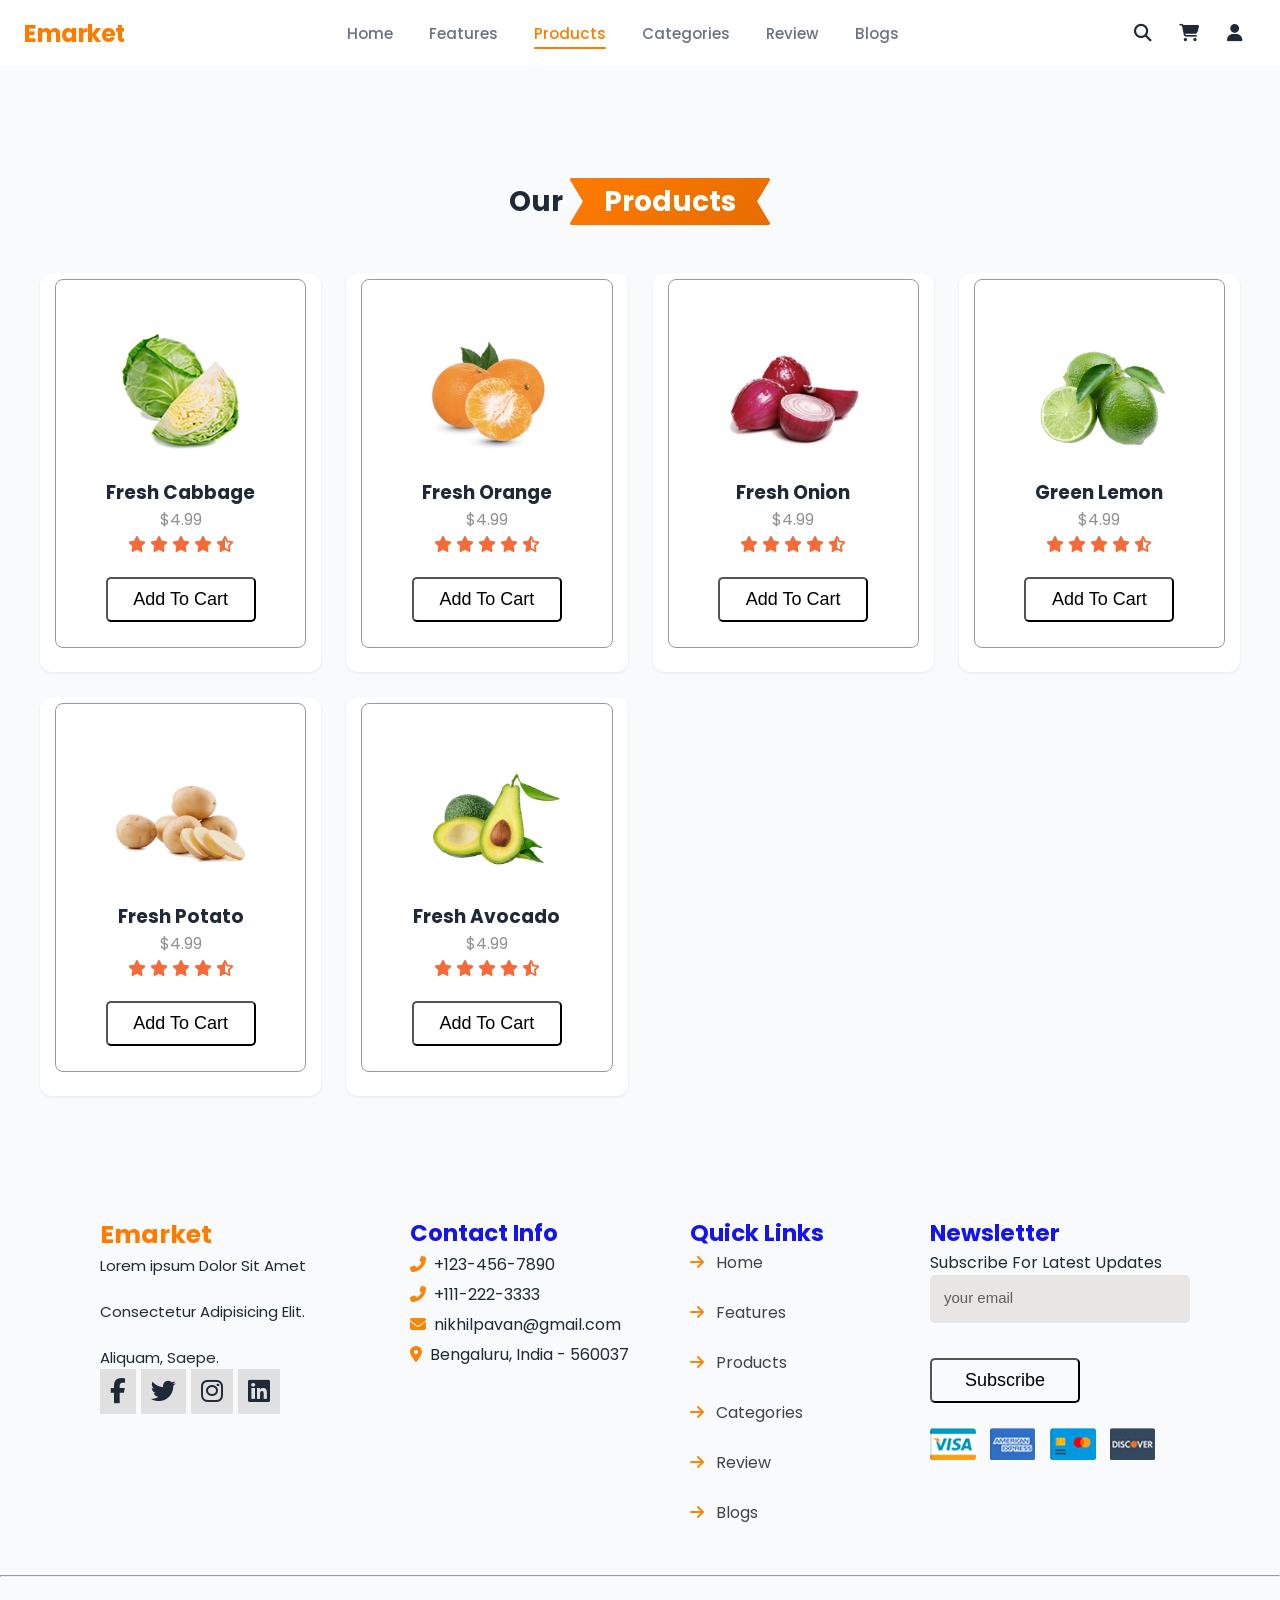
<file: products.html>
<!DOCTYPE html>
<html lang="en">
<head>
    <meta charset="UTF-8">
    <meta name="viewport" content="width=device-width, initial-scale=1.0">
    <title>Emarket - Products</title>
    <link rel="stylesheet" href="https://cdnjs.cloudflare.com/ajax/libs/font-awesome/6.4.0/css/all.min.css"
    integrity="sha512-iecdLmaskl7CVkqkXNQ/ZH/XLlvWZOJyj7Yy7tcenmpD1ypASozpmT/E0iPtmFIB46ZmdtAc9eNBvH0H/ZpiBw=="
    crossorigin="anonymous" referrerpolicy="no-referrer" />
    <link rel="stylesheet" href="./css/styles.css">
</head>
<body>
    <header class="site-header">
        <a href="index.html" class="logo">Emarket</a>
        <button type="button" id="nav-hamburger" class="hamburger" aria-label="Toggle menu"><span></span><span></span><span></span></button>
        <nav class="nav-menu">
            <ul class="navbar">
                <li><a href="index.html">Home</a></li>
                <li><a href="features.html">Features</a></li>
                <li><a href="products.html" class="active">Products</a></li>
                <li><a href="categories.html">Categories</a></li>
                <li><a href="review.html">Review</a></li>
                <li><a href="blogs.html">Blogs</a></li>
            </ul>
        </nav>
        <div class="icons">
            <a href="#" id="search-icon" aria-label="Search"><i class="fa-solid fa-magnifying-glass"></i></a>
            <a href="cart.html" class="cart-icon-wrap" aria-label="Cart">
                <i class="fa-solid fa-cart-shopping"></i>
                <span class="cart-count-badge" id="cart-count-badge">0</span>
            </a>
            <a href="login&SignUP.html" aria-label="Account"><i class="fa-solid fa-user"></i></a>
        </div>
        <div class="search-dropdown" id="search-dropdown">
            <input type="text" id="search-input" placeholder="Search products..." autocomplete="off">
            <div class="search-results" id="search-results"></div>
        </div>
        <div class="cart-dropdown" id="cart-dropdown">
            <div class="cart-dropdown-items" id="cart-dropdown-items"></div>
            <div class="cart-dropdown-footer">
                <strong>Subtotal: $<span id="cart-dropdown-total">0.00</span></strong>
                <a href="cart.html" class="btn-view-cart">View Cart</a>
                <a href="checkout.html" class="btn-checkout-dropdown">Checkout</a>
            </div>
        </div>
    </header>

                                    <!--Our Products-->

<section class="backcolor"><br>

<section class="our-products-page">
    <h2 class="our-products1">Our 
        <span class="clip">Products</span>
    </h2><br><br>
    <section class="our-products-page1">
        <div id="cabage" class="products-img-container1 product-card" data-product-id="cabbage" data-product-name="Fresh Cabbage" data-product-price="4.99" data-product-image="./assets/product-4.png">
            <div id="border">
                <img  class="cabage-img" src="./assets/product-4.png" alt="Fresh Cabbage" />
                <h3 class="fresh-and-organic">Fresh Cabbage</h3>
                <p class="product-price" style="color:rgb(146, 145, 145)">$4.99</p>
            <div class="star-icons">
                <i class="fa-solid fa-star"></i>
                <i class="fa-solid fa-star"></i>
                <i class="fa-solid fa-star"></i>
                <i class="fa-solid fa-star"></i>
                <i class="fa-solid fa-star-half-stroke"></i>
            </div>
            <button class="products-btn add-to-cart-btn">Add To Cart</button>
            </div>
        </div>
        <div id="orange" class="products-img-container2 product-card" data-product-id="orange" data-product-name="Fresh Orange" data-product-price="4.99" data-product-image="./assets/product-1.png">
            <div id="border">
                <img  class="cabage-img" src="./assets/product-1.png" alt="Fresh Orange" />
                <h3 class="fresh-and-organic">Fresh Orange</h3>
                <p class="product-price" style="color:rgb(146, 145, 145)">$4.99</p>
            <div class="star-icons">
                <i class="fa-solid fa-star"></i>
                <i class="fa-solid fa-star"></i>
                <i class="fa-solid fa-star"></i>
                <i class="fa-solid fa-star"></i>
                <i class="fa-solid fa-star-half-stroke"></i>
            </div>
                <button class="products-btn add-to-cart-btn">Add To Cart</button>
            </div>
        </div>
        <div id="onion" class="products-img-container3 product-card" data-product-id="onion" data-product-name="Fresh Onion" data-product-price="4.99" data-product-image="./assets/product-2.png">
            <div id="border">
                <img  class="cabage-img" src="./assets/product-2.png" alt="Fresh Onion" />
                <h3 class="fresh-and-organic">Fresh Onion</h3>
                <p class="product-price" style="color:rgb(146, 145, 145)">$4.99</p>
            <div class="star-icons">
                <i class="fa-solid fa-star"></i>
                <i class="fa-solid fa-star"></i>
                <i class="fa-solid fa-star"></i>
                <i class="fa-solid fa-star"></i>
                <i class="fa-solid fa-star-half-stroke"></i>
            </div>
            <button class="products-btn add-to-cart-btn">Add To Cart</button>
        </div>
        </div>
        <div id="lemon" class="products-img-container1 product-card" data-product-id="lemon" data-product-name="Green Lemon" data-product-price="4.99" data-product-image="./assets/product-8.png">
            <div id="border">
                <img  class="cabage-img" src="./assets/product-8.png" alt="Green Lemon" />
                <h3 class="fresh-and-organic">Green Lemon</h3>
                <p class="product-price" style="color:rgb(146, 145, 145)">$4.99</p>
            <div class="star-icons">
                <i class="fa-solid fa-star"></i>
                <i class="fa-solid fa-star"></i>
                <i class="fa-solid fa-star"></i>
                <i class="fa-solid fa-star"></i>
                <i class="fa-solid fa-star-half-stroke"></i>
            </div>
            <button class="products-btn add-to-cart-btn">Add To Cart</button>
            </div>
        </div>
        <div id="potato" class="products-img-container2 product-card" data-product-id="potato" data-product-name="Fresh Potato" data-product-price="4.99" data-product-image="./assets/product-5.png">
            <div id="border">
                <img  class="cabage-img" src="./assets/product-5.png" alt="Fresh Potato" />
                <h3 class="fresh-and-organic">Fresh Potato</h3>
                <p class="product-price" style="color:rgb(146, 145, 145)">$4.99</p>
                <div class="star-icons">
                   <i class="fa-solid fa-star"></i>
                   <i class="fa-solid fa-star"></i>
                   <i class="fa-solid fa-star"></i>
                   <i class="fa-solid fa-star"></i>
                   <i class="fa-solid fa-star-half-stroke"></i>
                </div>
                <button class="products-btn add-to-cart-btn">Add To Cart</button>
            </div>
        </div>
        <div id="avocado" class="products-img-container3 product-card" data-product-id="avocado" data-product-name="Fresh Avocado" data-product-price="4.99" data-product-image="./assets/product-6.png">
            <div id="border">
                <img  class="cabage-img" src="./assets/product-6.png" alt="Fresh Avocado" />
                <h3 class="fresh-and-organic">Fresh Avocado</h3>
                <p class="product-price" style="color:rgb(146, 145, 145)">$4.99</p>
            <div class="star-icons">
                <i class="fa-solid fa-star"></i>
                <i class="fa-solid fa-star"></i>
                <i class="fa-solid fa-star"></i>
                <i class="fa-solid fa-star"></i>
                <i class="fa-solid fa-star-half-stroke"></i>
            </div>
            <button class="products-btn add-to-cart-btn">Add To Cart</button>
            </div>
        </div>
        
    </section>
    </section>
</section><br><br>

                                    <!---Footer---->

    <footer class="footer">
        <div class="footer-container1">
            <div class="aciversit-logo1">
                <span style="color: #ff7b00;">Emarket</span>
                <span><i id="basket-icon1" class="headerLogo"></i></span>
                <p class="footer-container1-text">Lorem ipsum Dolor Sit Amet<br><br> Consectetur Adipisicing Elit.<br><br>Aliquam, Saepe.</p>
                <div class="icons2">
                    <i  id="footer-icons" class="fa-brands fa-facebook-f"></i>
                    <i  id="footer-icons" class="fa-brands fa-twitter"></i>
                    <i  id="footer-icons" class="fa-brands fa-instagram"></i>
                    <i  id="footer-icons" class="fa-brands fa-linkedin"></i>
                </div>
            </div> 
        </div>
        <div class="footer-container2">
            <h3 id="contact-info">Contact Info</h3>
            <p id="phone-numbers"> <i class="fa-solid fa-phone-flip"></i> &nbsp;+123-456-7890</p>
            <p id="phone-numbers"> <i class="fa-solid fa-phone-flip" ></i>&nbsp; +111-222-3333</p>
            <p id="phone-numbers"> <i class="fa-solid fa-envelope"></i>&nbsp; nikhilpavan@gmail.com</p>
            <p id="phone-numbers"><i class="fa-solid fa-location-dot"></i>&nbsp; Bengaluru, India - 560037</p>
        </div>
        <div class="footer-container3">
            <h3 id="contact-info">Quick Links</h3>
            <a href="index.html"><i class="fa-solid fa-arrow-right"></i> &nbsp; Home</a><br><br>
            <a href="features.html"><i class="fa-solid fa-arrow-right"></i> &nbsp; Features</a><br><br>
            <a href="products.html"><i class="fa-solid fa-arrow-right"></i> &nbsp; Products</a><br><br>
            <a href="categories.html"><i class="fa-solid fa-arrow-right"></i> &nbsp; Categories</a><br><br>
            <a href="review.html"><i class="fa-solid fa-arrow-right"></i> &nbsp; Review</a><br><br>
            <a href="blogs.html"><i class="fa-solid fa-arrow-right"></i> &nbsp; Blogs</a>
        </div>
        <div class="footer-container4">
            <h3 id="contact-info">Newsletter</h3>
            <p>Subscribe For Latest Updates</p>
            <input class="input" type="email" placeholder="your email"/><br><br>
            <button class="read-more-btn">Subscribe</button><br><br>
            <img src="./assets/payment.png" />
        </div>
    </footer><br><br>
    <hr><br>
    <div class="copyright">Created By  <span id="name"> Mr.Jammalamadugu Nikhil</span> | All Rights Reserved</div>
</section>
<script src="./js/app.js"></script>
</body>
</html>
</file>
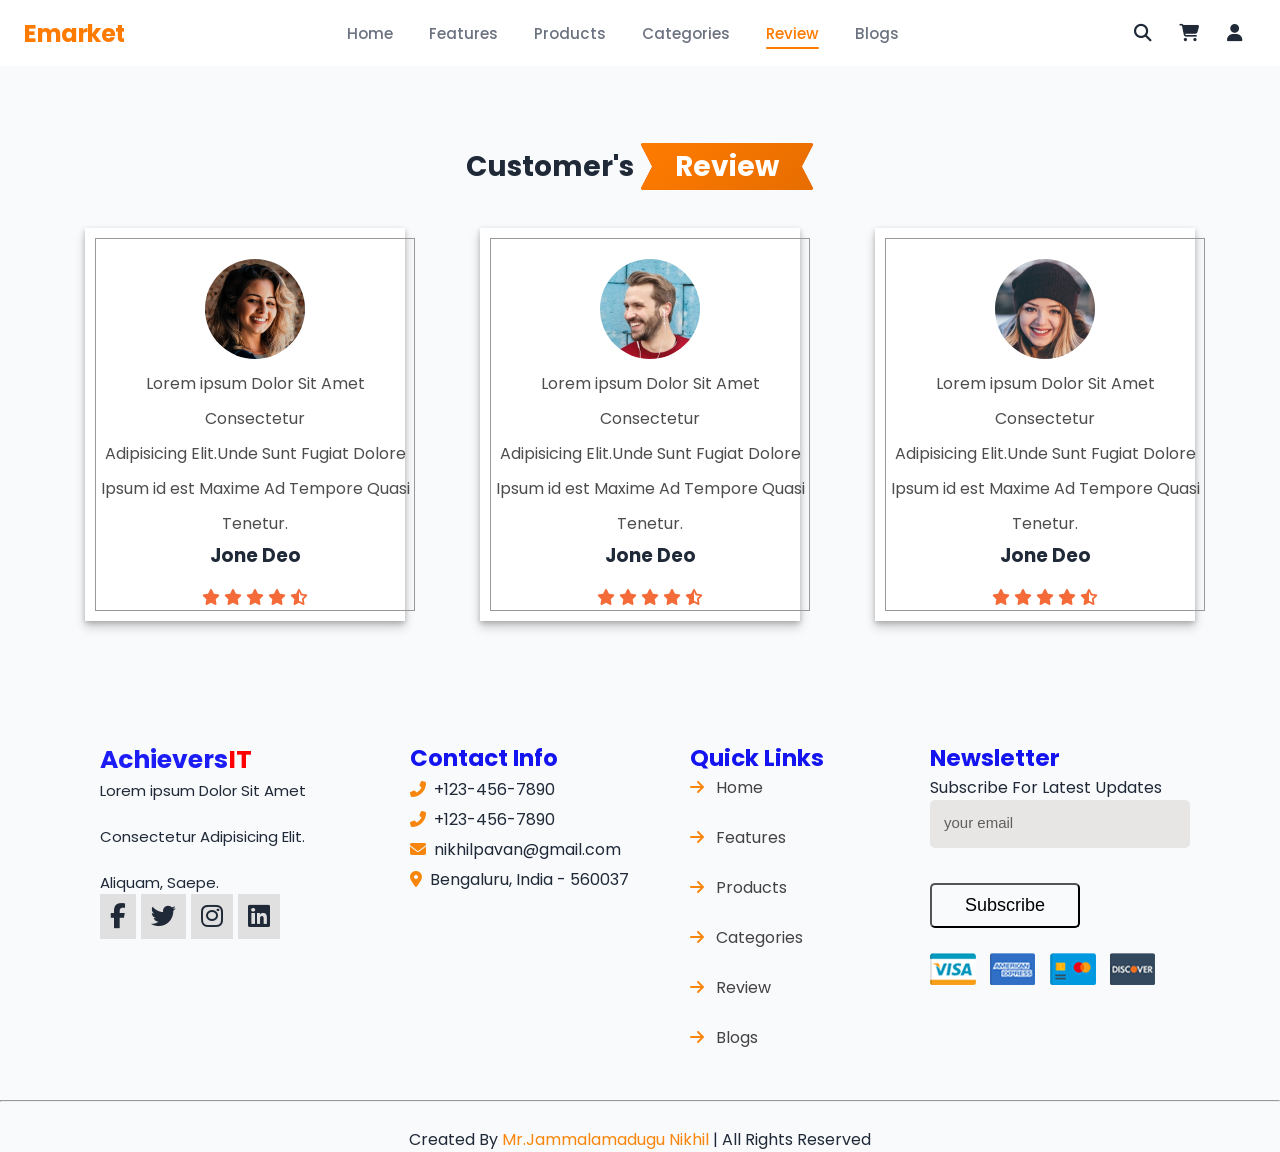
<file: review.html>
<!DOCTYPE html>
<html lang="en">
<head>
    <meta charset="UTF-8">
    <meta name="viewport" content="width=device-width, initial-scale=1.0">
    <title>Emarket - Review</title>
    <link rel="stylesheet" href="https://cdnjs.cloudflare.com/ajax/libs/font-awesome/6.4.0/css/all.min.css"
    integrity="sha512-iecdLmaskl7CVkqkXNQ/ZH/XLlvWZOJyj7Yy7tcenmpD1ypASozpmT/E0iPtmFIB46ZmdtAc9eNBvH0H/ZpiBw=="
    crossorigin="anonymous" referrerpolicy="no-referrer" />
    <link rel="stylesheet" href="./css/styles.css">
</head>
<body>
    <header class="site-header">
        <a href="index.html" class="logo">Emarket</a>
        <button type="button" id="nav-hamburger" class="hamburger" aria-label="Toggle menu"><span></span><span></span><span></span></button>
        <nav class="nav-menu">
            <ul class="navbar">
                <li><a href="index.html">Home</a></li>
                <li><a href="features.html">Features</a></li>
                <li><a href="products.html">Products</a></li>
                <li><a href="categories.html">Categories</a></li>
                <li><a href="review.html" class="active">Review</a></li>
                <li><a href="blogs.html">Blogs</a></li>
            </ul>
        </nav>
        <div class="icons">
            <a href="#" id="search-icon" aria-label="Search"><i class="fa-solid fa-magnifying-glass"></i></a>
            <a href="cart.html" class="cart-icon-wrap" aria-label="Cart">
                <i class="fa-solid fa-cart-shopping"></i>
                <span class="cart-count-badge" id="cart-count-badge">0</span>
            </a>
            <a href="login&SignUP.html" aria-label="Account"><i class="fa-solid fa-user"></i></a>
        </div>
        <div class="search-dropdown" id="search-dropdown">
            <input type="text" id="search-input" placeholder="Search products..." autocomplete="off">
            <div class="search-results" id="search-results"></div>
        </div>
        <div class="cart-dropdown" id="cart-dropdown">
            <div class="cart-dropdown-items" id="cart-dropdown-items"></div>
            <div class="cart-dropdown-footer">
                <strong>Subtotal: $<span id="cart-dropdown-total">0.00</span></strong>
                <a href="cart.html" class="btn-view-cart">View Cart</a>
                <a href="checkout.html" class="btn-checkout-dropdown">Checkout</a>
            </div>
        </div>
    </header>

                        <!---- Customer's Review ----->

<!--Customer's Review-->
<section class="backcolor" >
<div class="Customer-Review">
<h2 class="our-products">Customer's 
<span class="clip">Review</span>
</h2>
<section class="customer">
<div class="customer-review-container1">
    <div class="customer-border">
    <img class="customer-img" src="./assets/pic-4.png" alt="John Deo" />
    <p id="customer-content" style="color:rgb(78, 77, 77)">Lorem ipsum Dolor Sit Amet Consectetur<br> Adipisicing Elit.Unde Sunt Fugiat
        Dolore<br> Ipsum id est Maxime Ad Tempore Quasi<br> Tenetur.
    </p>
    <h3>Jone Deo</h3><br>
    <div class="star-icons1">
        <i class="fa-solid fa-star"></i>
        <i class="fa-solid fa-star"></i>
        <i class="fa-solid fa-star"></i>
        <i class="fa-solid fa-star"></i>
        <i class="fa-solid fa-star-half-stroke"></i>
    </div>
    </div>
</div>
<div class="customer-review-container2">
    <div class="customer-border">
    <img class="customer-img" src="./assets/pic-1.png" alt="John Deo" />
    <p id="customer-content" style="color:rgb(78, 77, 77)">Lorem ipsum Dolor Sit Amet Consectetur<br> Adipisicing Elit.Unde Sunt Fugiat
        Dolore<br> Ipsum id est Maxime Ad Tempore Quasi<br>Tenetur.
    </p>
    <h3>Jone Deo</h3><br>
        <div class="star-icons1">
            <i class="fa-solid fa-star"></i>
            <i class="fa-solid fa-star"></i>
            <i class="fa-solid fa-star"></i>
            <i class="fa-solid fa-star"></i>
            <i class="fa-solid fa-star-half-stroke"></i>
        </div>
    </div>
</div>
<div class="customer-review-container3">
    <div class="customer-border">
    <img class="customer-img" src="./assets/pic-2.png" alt="John Deo" />
    <p id="customer-content" style="color:rgb(78, 77, 77)">Lorem ipsum Dolor Sit Amet Consectetur<br> Adipisicing Elit.Unde Sunt Fugiat
        Dolore<br> Ipsum id est Maxime Ad Tempore Quasi<br> Tenetur.
    </p>
    <h3>Jone Deo</h3><br>
    <div class="star-icons1">
        <i class="fa-solid fa-star"></i>
        <i class="fa-solid fa-star"></i>
        <i class="fa-solid fa-star"></i>
        <i class="fa-solid fa-star"></i>
        <i class="fa-solid fa-star-half-stroke"></i>
    </div>
    </div>
</div>
</section><br><br>
</section>
</section>

                                <!-----Footer------>

<footer class="footer">
    <div class="footer-container1">
        <div class="aciversit-logo1">
           <span><span style="color:rgb(28, 28, 246);">Achievers</span><span style="color:red;">IT</span></span>
            <span><i id="basket-icon1" class="headerLogo"></i></span>
            <p class="footer-container1-text">Lorem ipsum Dolor Sit Amet<br><br> Consectetur Adipisicing Elit.<br><br>Aliquam, Saepe.</p>
            <div class="icons2">
                <i  id="footer-icons" class="fa-brands fa-facebook-f"></i>
                <i  id="footer-icons" class="fa-brands fa-twitter"></i>
                <i  id="footer-icons" class="fa-brands fa-instagram"></i>
                <i  id="footer-icons" class="fa-brands fa-linkedin"></i>
            </div>
        </div> 
    </div>
    <div class="footer-container2">
        <h3 id="contact-info">Contact Info</h3>
        <p id="phone-numbers"> <i class="fa-solid fa-phone-flip"></i> &nbsp;+123-456-7890</p>
        <p id="phone-numbers"> <i class="fa-solid fa-phone-flip" ></i>&nbsp; +123-456-7890</p>
        <p id="phone-numbers"> <i class="fa-solid fa-envelope"></i>&nbsp; nikhilpavan@gmail.com</p>
        <p id="phone-numbers"><i class="fa-solid fa-location-dot"></i>&nbsp; Bengaluru, India - 560037</p>
    </div>
    <div class="footer-container3">
        <h3 id="contact-info">Quick Links</h3>
        <a href="index.html"><i class="fa-solid fa-arrow-right"></i> &nbsp; Home</a><br><br>
        <a href="features.html"><i class="fa-solid fa-arrow-right"></i> &nbsp; Features</a><br><br>
        <a href="products.html"><i class="fa-solid fa-arrow-right"></i> &nbsp; Products</a><br><br>
        <a href="categories.html"><i class="fa-solid fa-arrow-right"></i> &nbsp; Categories</a><br><br>
        <a href="review.html"><i class="fa-solid fa-arrow-right"></i> &nbsp; Review</a><br><br>
        <a href="blogs.html"><i class="fa-solid fa-arrow-right"></i> &nbsp; Blogs</a>
    </div>
    <div class="footer-container4">
        <h3 id="contact-info">Newsletter</h3>
        <p>Subscribe For Latest Updates</p>
        <input class="input" type="email" placeholder="your email"/><br><br>
        <button class="read-more-btn">Subscribe</button><br><br>
        <img src="./assets/payment.png" />
    </div>
</footer><br><br>
<hr><br>
<div class="copyright">Created By  <span id="name"> Mr.Jammalamadugu Nikhil</span> | All Rights Reserved</div>
</section>
<script src="./js/app.js"></script>
</body>
</html>
</file>
<file: css/styles.css>
@import url("https://fonts.googleapis.com/css2?family=Poppins:wght@300;400;500;600;700&display=swap");

:root {
  --primary: #ff7b00;
  --primary-dark: #e66d00;
  --secondary: #1f2937;
  --bg: #f8fafc;
  --card-bg: #ffffff;
  --text: #1f2937;
  --text-muted: #6b7280;
  --border: #e5e7eb;
  --shadow: 0 1px 3px rgba(0,0,0,0.08);
  --shadow-md: 0 4px 12px rgba(0,0,0,0.1);
  --shadow-lg: 0 10px 40px rgba(0,0,0,0.12);
  --radius: 8px;
  --radius-lg: 12px;
  --transition: 0.25s ease;
}

* {
  padding: 0;
  margin: 0;
  box-sizing: border-box;
  font-family: "Poppins", sans-serif;
}
body {
  overflow-x: hidden;
  background: var(--bg);
  color: var(--text);
}
img {
  max-width: 100%;
  height: auto;
}
.cart-table-img,
.cart-dropdown-item img,
.checkout-item img,
.search-result-item img {
  max-width: none;
}

                               /* --- Modern Header / Navbar --- */
header.site-header,
header {
  position: sticky;
  top: 0;
  left: 0;
  width: 100%;
  display: flex;
  flex-wrap: wrap;
  justify-content: space-between;
  align-items: center;
  gap: 12px;
  padding: 12px 24px;
  z-index: 1000;
  background: var(--card-bg);
  transition: box-shadow var(--transition);
}
header.header-scrolled {
  box-shadow: var(--shadow-md);
}
.logo {
  font-size: 1.5rem;
  font-weight: 700;
  color: var(--primary);
  text-decoration: none;
  letter-spacing: -0.02em;
  transition: opacity var(--transition);
}
.logo:hover {
  opacity: 0.9;
  color: var(--primary);
}

.hamburger {
  display: none;
  flex-direction: column;
  justify-content: center;
  gap: 5px;
  width: 44px;
  height: 44px;
  padding: 10px;
  background: none;
  border: none;
  cursor: pointer;
  border-radius: var(--radius);
  transition: background var(--transition);
}
.hamburger span {
  display: block;
  width: 22px;
  height: 2px;
  background: var(--secondary);
  border-radius: 1px;
  transition: transform var(--transition), opacity var(--transition);
}
.hamburger.is-open span:nth-child(1) {
  transform: translateY(7px) rotate(45deg);
}
.hamburger.is-open span:nth-child(2) {
  opacity: 0;
}
.hamburger.is-open span:nth-child(3) {
  transform: translateY(-7px) rotate(-45deg);
}

.nav-menu {
  display: flex;
  align-items: center;
}
.navbar {
  display: flex;
  justify-content: center;
  flex-wrap: wrap;
  margin: 0;
  list-style: none;
}
.navbar li {
  margin: 0 4px;
}
.navbar li a {
  display: block;
  padding: 8px 14px;
  color: var(--text-muted);
  text-decoration: none;
  font-weight: 500;
  font-size: 0.95rem;
  position: relative;
  transition: color var(--transition);
}
.navbar li a::after {
  content: "";
  position: absolute;
  left: 14px;
  right: 14px;
  bottom: 4px;
  height: 2px;
  background: var(--primary);
  transform: scaleX(0);
  transition: transform var(--transition);
  border-radius: 1px;
}
.navbar li a:hover,
.navbar li a.active {
  color: var(--primary);
}
.navbar li a:hover::after,
.navbar li a.active::after {
  transform: scaleX(1);
}
.icons {
  display: flex;
  align-items: center;
  gap: 4px;
  position: relative;
}
.icons a {
  display: flex;
  align-items: center;
  justify-content: center;
  width: 42px;
  height: 42px;
  color: var(--secondary);
  text-decoration: none;
  border-radius: var(--radius);
  transition: color var(--transition), background var(--transition), transform 0.2s ease;
}
.icons a:hover {
  color: var(--primary);
  background: rgba(255, 123, 0, 0.08);
  transform: scale(1.05);
}
.icons .fa-magnifying-glass,
.icons .fa-cart-shopping,
.icons .fa-user {
  font-size: 1.1rem;
}
.cart-icon-wrap {
  position: relative;
  display: inline-flex;
}
.cart-count-badge {
  position: absolute;
  top: -6px;
  right: -6px;
  background: #ff7b00;
  color: #fff;
  font-size: 11px;
  min-width: 18px;
  height: 18px;
  border-radius: 50%;
  display: none;
  align-items: center;
  justify-content: center;
  padding: 0 4px;
}
.cart-icon-wrap.cart-bump {
  animation: cartBump 0.3s ease;
}
@keyframes cartBump {
  0%, 100% { transform: scale(1); }
  50% { transform: scale(1.2); }
}
.search-dropdown,
.cart-dropdown {
  position: absolute;
  top: 100%;
  right: 0;
  margin-top: 10px;
  background: var(--card-bg);
  border-radius: var(--radius-lg);
  box-shadow: var(--shadow-lg);
  min-width: 320px;
  max-width: 380px;
  max-height: 420px;
  opacity: 0;
  visibility: hidden;
  transform: translateY(-8px);
  transition: opacity 0.25s ease, transform 0.25s ease, visibility 0.25s;
  z-index: 100;
  border: 1px solid var(--border);
}
.search-dropdown.open,
.cart-dropdown.open {
  opacity: 1;
  visibility: visible;
  transform: translateY(0);
}
.search-dropdown {
  padding: 16px;
}
.search-dropdown input {
  width: 100%;
  padding: 12px 14px;
  border: 2px solid var(--border);
  border-radius: var(--radius);
  font-size: 14px;
  outline: none;
  transition: border-color var(--transition);
}
.search-dropdown input:focus {
  border-color: var(--primary);
}
.search-results {
  margin-top: 12px;
  max-height: 300px;
  overflow-y: auto;
  border-radius: var(--radius);
}
.search-result-item {
  display: flex;
  align-items: center;
  gap: 14px;
  padding: 12px 10px;
  border-bottom: 1px solid var(--border);
  color: var(--text);
  text-decoration: none;
  font-size: 14px;
  transition: background var(--transition);
}
.search-result-item:hover {
  background: var(--bg);
}
.search-result-item img {
  width: 48px;
  height: 48px;
  object-fit: cover;
  border-radius: var(--radius);
  flex-shrink: 0;
}
.search-result-item span {
  flex: 1;
  min-width: 0;
  font-weight: 500;
}
.cart-dropdown-items {
  max-height: 280px;
  overflow-y: auto;
  padding: 12px;
}
.cart-empty-msg {
  padding: 24px 16px;
  text-align: center;
  color: var(--text-muted);
  font-size: 14px;
}
.cart-dropdown-item {
  display: flex;
  align-items: center;
  gap: 10px;
  padding: 10px 0;
  border-bottom: 1px solid #eee;
  font-size: 13px;
}
.cart-dropdown-item img {
  width: 50px;
  height: 50px;
  object-fit: cover;
  border-radius: 6px;
}
.cart-dropdown-item-info {
  flex: 1;
  min-width: 0;
}
.cart-dropdown-name {
  display: block;
  font-weight: 500;
  white-space: nowrap;
  overflow: hidden;
  text-overflow: ellipsis;
}
.cart-dropdown-price {
  color: #666;
  font-size: 12px;
}
.cart-dropdown-qty {
  display: flex;
  align-items: center;
  gap: 4px;
  margin-top: 4px;
}
.cart-qty-btn {
  width: 24px;
  height: 24px;
  border: 1px solid #ddd;
  background: #fff;
  border-radius: 4px;
  cursor: pointer;
  font-size: 14px;
  line-height: 1;
  transition: background 0.2s, border-color 0.2s;
}
.cart-qty-btn:hover {
  background: #ff7b00;
  border-color: #ff7b00;
  color: #fff;
}
.cart-remove-btn {
  background: none;
  border: none;
  color: #999;
  font-size: 20px;
  cursor: pointer;
  padding: 0 4px;
  line-height: 1;
  transition: color 0.2s;
}
.cart-remove-btn:hover {
  color: #e53935;
}
.cart-dropdown-footer {
  padding: 16px;
  border-top: 2px solid var(--border);
  display: flex;
  flex-direction: column;
  gap: 10px;
  background: #fafafa;
  border-radius: 0 0 var(--radius-lg) var(--radius-lg);
}
.cart-dropdown-footer strong {
  font-size: 1rem;
  color: var(--secondary);
}
.btn-primary {
  background: linear-gradient(135deg, var(--primary) 0%, var(--primary-dark) 100%);
  color: #fff;
  border: none;
  border-radius: var(--radius);
  font-weight: 600;
  cursor: pointer;
  transition: transform var(--transition), box-shadow var(--transition);
  box-shadow: 0 4px 14px rgba(255,123,0,0.35);
}
.btn-primary:hover {
  transform: translateY(-2px) scale(1.02);
  box-shadow: 0 6px 20px rgba(255,123,0,0.45);
}
.btn-view-cart {
  display: block;
  text-align: center;
  padding: 10px 16px;
  background: var(--card-bg);
  color: var(--primary);
  border: 2px solid var(--primary);
  border-radius: var(--radius);
  text-decoration: none;
  font-size: 14px;
  font-weight: 600;
  transition: background var(--transition), color var(--transition), transform 0.2s;
}
.btn-view-cart:hover {
  background: var(--primary);
  color: #fff;
  transform: translateY(-1px);
}
.btn-checkout-dropdown {
  display: block;
  text-align: center;
  padding: 12px 16px;
  background: linear-gradient(135deg, var(--primary) 0%, var(--primary-dark) 100%);
  color: #fff;
  border-radius: var(--radius);
  text-decoration: none;
  font-size: 14px;
  font-weight: 600;
  transition: transform var(--transition), box-shadow var(--transition);
}
.btn-checkout-dropdown:hover {
  transform: translateY(-1px);
  box-shadow: 0 4px 12px rgba(255,123,0,0.4);
  color: #fff;
}

@media (max-width: 992px) {
  .hamburger {
    display: flex;
    order: 2;
  }
  .nav-menu {
    order: 3;
    width: 100%;
    max-height: 0;
    overflow: hidden;
    transition: max-height 0.35s ease;
  }
  .nav-menu.is-open {
    max-height: 320px;
  }
  .nav-menu .navbar {
    flex-direction: column;
    padding: 16px 0;
    gap: 4px;
  }
  .nav-menu .navbar li a::after {
    display: none;
  }
  header.site-header,
  header {
    padding: 12px 20px;
  }
  .icons {
    order: 2;
  }
}
body.nav-open {
  overflow: hidden;
}
@media (max-width: 600px) {
  header.site-header,
  header {
    padding: 10px 16px;
  }
  .navbar li a {
    font-size: 1rem;
    padding: 12px 20px;
  }
}

                             /* ---- Hero Section (Modern) ---- */
.hero-section {
  position: relative;
  min-height: 420px;
  display: flex;
  align-items: center;
  justify-content: center;
  padding: 60px 24px;
  overflow: hidden;
}
.hero-bg {
  position: absolute;
  inset: 0;
  background: url(../Assets/banner-bg.webp) center/cover no-repeat;
  background-color: #2d5016;
}
.hero-overlay {
  position: absolute;
  inset: 0;
  background: linear-gradient(135deg, rgba(31,41,55,0.75) 0%, rgba(0,0,0,0.5) 100%);
  pointer-events: none;
}
.hero-content {
  position: relative;
  z-index: 1;
  text-align: center;
  max-width: 720px;
}
.hero-title {
  font-size: clamp(1.75rem, 4vw, 2.75rem);
  font-weight: 700;
  color: #fff;
  line-height: 1.2;
  margin-bottom: 16px;
  letter-spacing: -0.02em;
}
.hero-title span {
  color: var(--primary);
}
.hero-subtitle {
  font-size: clamp(0.95rem, 2vw, 1.1rem);
  color: rgba(255,255,255,0.9);
  line-height: 1.6;
  margin-bottom: 28px;
  max-width: 520px;
  margin-left: auto;
  margin-right: auto;
}
.btn-hero {
  display: inline-flex;
  align-items: center;
  justify-content: center;
  padding: 14px 32px;
  font-size: 1.05rem;
  font-weight: 600;
  border-radius: var(--radius);
  text-decoration: none;
  transition: transform var(--transition), box-shadow var(--transition);
  animation: btnPulse 2s ease-in-out infinite;
}
@keyframes btnPulse {
  0%, 100% { box-shadow: 0 4px 20px rgba(255,123,0,0.4); }
  50% { box-shadow: 0 6px 28px rgba(255,123,0,0.55); }
}
@media (max-width: 600px) {
  .hero-section {
    min-height: 360px;
    padding: 40px 16px;
  }
}

                             /* ----Banner Image (legacy)----- */
.banner-img {
  background: url(../Assets/banner-bg.webp);
  inline-size: auto;
  background-size: cover;
  background-position: center;
  padding: 13% 20%;
}
.img2 {
  width: 100%;
  display: flex;
  margin-top: 79px;
}
.banner-img-container {
  padding: 1% 5%;
  text-align: center;
  margin: -14% 1%;
}
.banner-img-container h1 span {
  color: #ff7b00;
  font-size: 30px;
}
.banner-img-container h1 {
  font-size: 30px;
}
.banner-img-container p {
  color: #7a7a7a;
  font-size: 17px;
}
.btn1 {
  padding: 8px;
  border: 2px solid black;
  width: 130px;
  border-radius: 5px;
  background-color: transparent;
}
.btn1:hover {
  color: #ff7b00;
  border: 2px solid #ff7b00;
}
                     /* ---Media Queries for banner image --- */

@media (max-width: 1024px) {
  .img2 {
    padding: 100% 200%;
    flex-direction: column;
    max-width: 25%;
    gap: 5rem;
    padding: 0% 0%;
    margin: -1% 6%;
  }
}
@media (max-width: 768px) {
  .img2 {
    padding: 100% 200%;
    flex-direction: column;
    max-width: 25%;
    gap: 5rem;
    padding: 0% 0%;
    margin: -1% 6%;
  }
  .banner-img {
    padding: 13% 12%;
  }
  .banner-img-container h1 span {
    color: #ff7b00;
    font-size: 18px;
  }
  .banner-img-container h1 {
    font-size: 18px;
  }
  .banner-img-container p {
    color: #7a7a7a;
    font-size: 14px;
  }
  .btn1 {
    padding: 6px;
    border: 2px solid black;
    width: 110px;
    border-radius: 5px;
    background-color: transparent;
  }
  .btn1:hover {
    color: #ff7b00;
    border: 2px solid #ff7b00;
  }
}
@media only screen and (max-width: 360px) {
  .img2 {
    padding: 100% 200%;
    flex-direction: column;
    max-width: 25%;
    gap: 3rem;
    padding: 0% 0%;
    margin: -1% 6%;
  }
  .banner-img {
    padding: 8% 8%;
  }
  .banner-img-container h1 span {
    color: #ff7b00;
    font-size: 12px;
  }
  .banner-img-container h1 {
    font-size: 12px;
  }
  .banner-img-container p {
    color: #7a7a7a;
    font-size: 11px;
  }
  .btn1 {
    padding: 3px;
    border: 2px solid black;
    width: 100px;
    border-radius: 5px;
    background-color: transparent;
  }
  .btn1:hover {
    color: #ff7b00;
    border: 2px solid #ff7b00;
  }
}

@media only screen and (max-width: 562px) {
  .img2 {
    padding: 100% 200%;
    flex-direction: column;
    max-width: 25%;
    gap: 5rem;
    padding: 0% 0%;
    margin: -1% 6%;
  }
  .banner-img {
    padding: 13% 12%;
  }
  .banner-img-container h1 span {
    color: #ff7b00;
    font-size: 14px;
  }
  .banner-img-container h1 {
    font-size: 14px;
  }
  .banner-img-container p {
    color: #7a7a7a;
    font-size: 11px;
  }
  .btn1 {
    padding: 5px;
    border: 2px solid black;
    width: 100px;
    border-radius: 5px;
    background-color: transparent;
  }
  .btn1:hover {
    color: #ff7b00;
    border: 2px solid #ff7b00;
  }
}

                            /*------our Features-------- */

.features-page h2,
.our-products-page h2,
.our-products,
.our-products1 {
  text-align: center;
  margin-top: 40px;
  font-size: 1.75rem;
  font-weight: 700;
  color: var(--secondary);
}
.clip {
  background: linear-gradient(135deg, var(--primary) 0%, var(--primary-dark) 100%);
  color: white;
  padding: 4px 24px;
  clip-path: polygon(100% 0%, 94% 52%, 100% 100%, 0 100%, 7% 50%, 0% 0%);
  border-radius: 4px;
}
.features-container {
  display: grid;
  grid-template-columns: repeat(auto-fit, minmax(250px, 1fr));
  gap: 25px;
  justify-items: center;
  padding: 0;
  max-width: 1200px;
  margin: 0 auto;
}
.ours-features-container1,
.ours-features-container2,
.ours-features-container3 {
  background: var(--card-bg);
  text-align: center;
  min-height: 360px;
  width: 100%;
  max-width: 320px;
  margin: 0;
  box-shadow: var(--shadow);
  border-radius: var(--radius-lg);
  transition: transform var(--transition), box-shadow var(--transition);
}
.ours-features-container1:hover,
.ours-features-container2:hover,
.ours-features-container3:hover {
  transform: translateY(-4px);
  box-shadow: var(--shadow-lg);
}
.ours-features-container1 img,
.ours-features-container2 img,
.ours-features-container3 img {
  width: 100%;
  max-width: 200px;
  height: auto;
  margin-top: 40px;
}
.inline-border {
  border: 1px solid grey;
  min-height: 340px;
  width: 100%;
  max-width: 300px;
  padding: 10px;
  margin: 8px auto 0;
}
.readmore-btn {
  border: 2px solid black;
  padding: 8px;
  width: 150px;
  border-radius: 5px;
  background-color: transparent;
}
@media (max-width: 992px) {
  .features-container {
    grid-template-columns: repeat(2, 1fr);
  }
}
@media (max-width: 600px) {
  .features-container {
    grid-template-columns: 1fr;
  }
}
                            /* ----Our Products---- */
                                /* Our Products */

.our-products-page {
  padding: 0 20px;
}
.our-products-page1 {
  display: grid;
  grid-template-columns: repeat(auto-fit, minmax(250px, 1fr));
  gap: 25px;
  justify-items: center;
  max-width: 1200px;
  margin: 0 auto;
}
.cabage-img {
  height: auto;
  max-height: 170px;
  width: 100%;
  max-width: 220px;
  margin-top: 0;
  object-fit: contain;
}
.products-img-container1,
.products-img-container2,
.products-img-container3 {
  width: 100%;
  max-width: 320px;
  min-height: 380px;
  padding: 24px 15px;
  text-align: center;
  margin: 0;
  background: var(--card-bg);
  font-family: "Poppins", sans-serif;
  box-shadow: var(--shadow);
  border-radius: var(--radius-lg);
  overflow: hidden;
  transition: transform var(--transition), box-shadow var(--transition);
}
.product-card {
  position: relative;
}
.product-badge {
  position: absolute;
  top: 12px;
  left: 12px;
  background: var(--primary);
  color: #fff;
  font-size: 0.75rem;
  font-weight: 700;
  padding: 4px 10px;
  border-radius: 4px;
  z-index: 1;
}
.product-card #border {
  overflow: hidden;
  border-radius: var(--radius);
}
.product-card .cabage-img,
.product-card img.cabage-img {
  transition: transform 0.4s ease;
}
.product-card:hover .cabage-img,
.product-card:hover img.cabage-img {
  transform: scale(1.08);
}
.product-card:hover,
.products-img-container1:hover,
.products-img-container2:hover,
.products-img-container3:hover {
  transform: translateY(-6px);
  box-shadow: var(--shadow-lg);
}

.star-icons {
  color: rgb(244, 107, 57);
}
.products-btn {
  background-color: transparent;
  padding: 10px;
  width: 150px;
  font-size: 18px;
  border-radius: 5px;
  margin-top: 20px;
  font-family: "Poppins", sans-serif;
  font-family: "Roboto", sans-serif;
}
#border {
  border: 1px solid rgb(154, 153, 153);
  padding: 25px;
  margin-top: -18px;
  width: 100%;
  max-width: 100%;
}
#blogs {
  text-align: center;
}

@media (max-width: 992px) {
  .our-products-page1 {
    grid-template-columns: repeat(2, 1fr);
  }
}
@media (max-width: 600px) {
  .our-products-page1 {
    grid-template-columns: 1fr;
  }
  .our-products-page {
    padding: 0 12px;
  }
}

                          /* ---Our Categories--- */

#inline-border1 {
  border: 1px solid rgb(154, 153, 153);
  padding: 20px;
  width: 100%;
  max-width: 100%;
}
.products-btn {
  background-color: transparent;
  padding: 10px;
  width: 150px;
  font-size: 18px;
  border-radius: 5px;
  margin-top: 20px;
  font-family: "Poppins", sans-serif;
  font-family: "Roboto", sans-serif;
}
.our-products {
  text-align: center;
  margin-top: 30px;
}
.our-products1 {
  text-align: center;
  margin-top: 30px;
}
#blogs {
  text-align: center;
  margin-top: 30px;
}
.clip {
  flex-basis: 50%;
  padding: 4px 35px;
  background-color: rgb(244, 94, 40);
  clip-path: polygon(100% 0, 93% 50%, 100% 100%, 0% 100%, 7% 50%, 0% 0%);
  color: white;
}
.product-categories {
  display: grid;
  grid-template-columns: repeat(auto-fit, minmax(250px, 1fr));
  gap: 25px;
  justify-items: center;
  max-width: 1200px;
  margin: 0 auto;
  padding: 0 20px;
}
.product-categories-container1,
.product-categories-container2,
.product-categories-container3,
.product-categories-container4 {
  min-height: 340px;
  width: 100%;
  max-width: 320px;
  text-align: center;
  padding: 16px;
  margin: 0;
  background: var(--card-bg);
  box-shadow: var(--shadow);
  border-radius: var(--radius-lg);
  transition: transform var(--transition), box-shadow var(--transition);
}
.product-categories-container1:hover,
.product-categories-container2:hover,
.product-categories-container3:hover,
.product-categories-container4:hover {
  transform: translateY(-4px);
  box-shadow: var(--shadow-lg);
}
.categories-product {
  height: auto;
  max-height: 130px;
  width: 100%;
  max-width: 200px;
  margin-top: 20px;
  object-fit: contain;
}
.fresh-fruits {
  font-size: 20px;
}
#bgcolor {
  background-color: gainsboro;
  padding: 20px 0px 40px 0px;
}

@media (max-width: 992px) {
  .product-categories {
    grid-template-columns: repeat(2, 1fr);
  }
}
@media (max-width: 600px) {
  .product-categories {
    grid-template-columns: 1fr;
    padding: 0 12px;
  }
}

                            /* --- Customer's Review--- */
.customer {
  display: grid;
  grid-template-columns: repeat(auto-fit, minmax(250px, 1fr));
  gap: 25px;
  justify-items: center;
  margin-top: 40px;
  max-width: 1200px;
  margin-left: auto;
  margin-right: auto;
  padding: 0 20px;
}
.customer-review-container1,
.customer-review-container2,
.customer-review-container3 {
  min-height: 360px;
  width: 100%;
  max-width: 320px;
  margin: 0;
  text-align: center;
  background-color: white;
  box-shadow: 0 2px 5px 0 rgba(0, 0, 0, 0.2), 0 6px 10px 0 rgba(0, 0, 0, 0.19);
}
.customer-border {
  border: 1px solid rgb(154, 153, 153);
  min-height: 340px;
  width: 100%;
  max-width: 100%;
  margin: 10px;
}
.customer-img {
  border-radius: 50%;
  height: 100px;
  width: 100px;
  max-width: 100px;
  margin-top: 20px;
  object-fit: cover;
}
.star-icons1 {
  color: rgb(244, 107, 57);
  margin-top: -10px;
}
#customer-content {
  line-height: 35px;
}

@media (max-width: 992px) {
  .customer {
    grid-template-columns: repeat(2, 1fr);
  }
}
@media (max-width: 600px) {
  .customer {
    grid-template-columns: 1fr;
    padding: 0 12px;
  }
  #customer-content {
    font-size: 14px;
  }
}

                                /* ---our blogs--- */

                                    /* Blog */
.blogs {
  display: grid;
  grid-template-columns: repeat(auto-fit, minmax(280px, 1fr));
  gap: 25px;
  justify-items: center;
  margin-top: 30px;
  max-width: 1200px;
  margin-left: auto;
  margin-right: auto;
  padding: 0 20px;
}
.b-container1,
.b-container2,
.b-container3 {
  box-shadow: 1px 1px 10px rgb(174, 173, 173);
  text-align: left;
  width: 100%;
  max-width: 320px;
  min-height: 520px;
  margin: 0;
  background-color: white;
}
.b-container1 img,
.b-container2 img,
.b-container3 img {
  height: auto;
  max-height: 250px;
  width: 100%;
  object-fit: cover;
}
.blogs1 {
  text-align: center;
  margin-top: 40px;
  margin-bottom: 20px;
  padding-top: 20px;
}
#paragraph {
  color: rgb(78, 77, 77);
  line-height: 30px;
}
#calender {
  margin-left: 130px;
}
.by-user {
  margin-left: 20px;
}
.hrline {
  width: 100%;
  max-width: 100%;
}
.vegitables-fruits {
  margin-left: 20px;
}
#fresh-and-organic {
  font-size: 23px;
}
.read-more-btn {
  background-color: transparent;
  padding: 10px;
  width: 150px;
  font-size: 18px;
  border-radius: 5px;
  margin-top: 10px;
  font-family: "Poppins", sans-serif;
  font-family: "Roboto", sans-serif;
}
#user,
.fa-calendar-days {
  color: #f8860c;
}

@media (max-width: 992px) {
  .blogs {
    grid-template-columns: repeat(2, 1fr);
  }
}
@media (max-width: 600px) {
  .blogs {
    grid-template-columns: 1fr;
    padding: 0 12px;
  }
  #calender {
    margin-left: 20px;
  }
}

                                /* --- footer--- */
                                    /* Footer */

.aciversit-logo1 {
  font-size: 25px;
  font-weight: bolder;
  margin-top: -20px;
}
#basket-icon1 {
  color: #f8860c;
}
#footer-icons {
  background-color: rgb(225, 224, 224);
  padding: 10px;
}
.footer {
  display: grid;
  grid-template-columns: repeat(4, 1fr);
  font-family: "Poppins", sans-serif;
  font-family: "Roboto", sans-serif;
}
.footer-container1 {
  margin: 40px 0px 0px 100px;
}
.footer-container2 {
  margin: 20px 0px 0px 90px;
}
.footer-container3 {
  margin: 20px 0px 0px 50px;
}
.footer-container4 {
  margin: 20px 0px 0px -30px;
}
.footer-container1-text {
  font-weight: normal;
  font-size: 15px;
}
#phone-numbers {
  line-height: 30px;
}
#contact-info {
  color: rgb(20, 20, 240);
  font-size: 23px;
}
.fa-arrow-right {
  color: #f8860c;
}
.footer-container3 a {
  text-decoration: none;
  color: rgb(68, 66, 66);
  
}
.fa-phone-flip,
.fa-envelope,
.fa-location-dot {
  color: #f8860c;
}
.input {
  padding: 14px;
  width: 260px;
  background-color: rgb(232, 229, 229);
  border: none;
  border-radius: 5px;
}
::placeholder {
  color: rgb(96, 94, 94);
  font-family: "Poppins", sans-serif;
  font-family: "Roboto", sans-serif;
  font-size: 15px;
}
.copyright {
  text-align: center;
}
#name {
  color: #f8860c;
}

                      /* --- Media Queries for footer --- */

@media (max-width: 992px) {
  .footer {
    grid-template-columns: repeat(2, 1fr);
    margin-top: 20px;
    gap: 24px;
    padding: 0 20px;
  }
  .footer-container1,
  .footer-container2,
  .footer-container3,
  .footer-container4 {
    margin-left: 0;
    text-align: center;
  }
}
@media (max-width: 600px) {
  .footer {
    grid-template-columns: 1fr;
    padding: 0 16px;
  }
  .footer-container1,
  .footer-container2,
  .footer-container3,
  .footer-container4 {
    margin-left: 0;
    text-align: center;
  }
}

                            /* --- background-colors--- */
.backcolor {
  background-color: var(--bg);
  padding: 50px 0;
}
@media (max-width: 600px) {
  .backcolor {
    padding: 24px 0;
  }
}

/* ========== Cart Page ========== */
.cart-page-section {
  padding: 40px 20px 60px;
  min-height: 60vh;
  background: var(--bg);
}
.cart-page-container {
  max-width: 1100px;
  margin: 0 auto;
  display: grid;
  grid-template-columns: 1fr 340px;
  gap: 32px;
  align-items: start;
}
.cart-page-title {
  grid-column: 1 / -1;
  text-align: center;
  margin-bottom: 0;
  font-size: 1.75rem;
  font-weight: 700;
  color: var(--secondary);
}
.cart-table-wrap {
  overflow-x: auto;
  -webkit-overflow-scrolling: touch;
  background: var(--card-bg);
  border-radius: var(--radius-lg);
  box-shadow: var(--shadow);
  border: 1px solid var(--border);
}
.cart-table {
  width: 100%;
  min-width: 520px;
  border-collapse: collapse;
  font-size: 14px;
}
.cart-table th,
.cart-table td {
  padding: 14px 12px;
  text-align: left;
  border-bottom: 1px solid #eee;
}
.cart-table th {
  background: #f8f8f8;
  font-weight: 600;
  color: #333;
}
.cart-table-img {
  width: 60px;
  height: 60px;
  object-fit: cover;
  border-radius: 6px;
}
.cart-qty-wrap {
  display: inline-flex;
  align-items: center;
  gap: 6px;
}
.cart-qty-wrap .cart-qty-btn {
  width: 28px;
  height: 28px;
  border: 1px solid #ddd;
  background: #fff;
  border-radius: 4px;
  cursor: pointer;
  font-size: 16px;
  transition: background 0.2s, border-color 0.2s;
}
.cart-qty-wrap .cart-qty-btn:hover {
  background: #ff7b00;
  border-color: #ff7b00;
  color: #fff;
}
.cart-qty-num {
  min-width: 24px;
  text-align: center;
}
.cart-table .cart-remove-btn {
  background: none;
  border: none;
  color: #999;
  font-size: 22px;
  cursor: pointer;
  padding: 4px 8px;
  line-height: 1;
  transition: color 0.2s;
}
.cart-table .cart-remove-btn:hover {
  color: #e53935;
}
.cart-empty-cell {
  text-align: center;
  padding: 40px 20px !important;
  color: #666;
}
.cart-empty-cell a {
  color: #ff7b00;
  text-decoration: none;
}
.cart-summary {
  position: sticky;
  top: 80px;
  padding: 24px;
  background: var(--card-bg);
  border-radius: var(--radius-lg);
  box-shadow: var(--shadow-md);
  border: 1px solid var(--border);
}
.cart-summary h2 {
  margin-bottom: 20px;
  font-size: 1.25rem;
  font-weight: 700;
  color: var(--secondary);
}
.cart-summary-row {
  display: flex;
  justify-content: space-between;
  padding: 8px 0;
  font-size: 15px;
}
.cart-summary-total {
  font-weight: 700;
  font-size: 18px;
  border-top: 2px solid #eee;
  margin-top: 8px;
  padding-top: 12px;
}
.btn-proceed-checkout {
  display: block;
  text-align: center;
  margin-top: 20px;
  padding: 14px 24px;
  background: #ff7b00;
  color: #fff;
  border-radius: 6px;
  text-decoration: none;
  font-weight: 600;
  font-size: 16px;
  transition: background 0.2s, transform 0.2s;
}
.btn-proceed-checkout:hover {
  background: #e66d00;
  transform: translateY(-2px);
}

/* ========== Checkout Page ========== */
.checkout-page-section {
  padding: 40px 20px 60px;
  min-height: 60vh;
}
.checkout-container {
  max-width: 900px;
  margin: 0 auto;
}
.checkout-page-title {
  text-align: center;
  margin-bottom: 30px;
  font-size: 28px;
  color: #333;
}
.checkout-grid {
  display: grid;
  grid-template-columns: 1fr 1fr;
  gap: 32px;
  align-items: start;
}
@media (max-width: 992px) {
  .checkout-grid {
    grid-template-columns: 1fr;
  }
}
@media (max-width: 600px) {
  .checkout-container {
    padding: 0 12px;
  }
}
.checkout-address-block h2,
.checkout-order-block h2 {
  margin-bottom: 16px;
  font-size: 20px;
  color: #333;
}
#saved-addresses {
  margin-bottom: 20px;
}
#saved-addresses h3 {
  font-size: 16px;
  margin-bottom: 10px;
  color: #555;
}
.saved-address-card {
  display: flex;
  align-items: flex-start;
  gap: 12px;
  padding: 14px;
  margin-bottom: 10px;
  background: #fff;
  border: 2px solid #eee;
  border-radius: 8px;
  cursor: pointer;
  transition: border-color 0.2s;
}
.saved-address-card:has(input:checked) {
  border-color: #ff7b00;
  background: #fff8f3;
}
.saved-address-card input {
  margin-top: 4px;
}
.address-details {
  font-size: 14px;
  color: #555;
  line-height: 1.5;
}
.address-form {
  display: none;
  padding: 20px;
  background: #fff;
  border-radius: 8px;
  box-shadow: 0 2px 8px rgba(0,0,0,0.08);
}
.address-form.show {
  display: block;
}
.address-form h3 {
  margin-bottom: 16px;
  font-size: 18px;
  color: #333;
}
.form-group {
  margin-bottom: 14px;
}
.form-group label {
  display: block;
  margin-bottom: 4px;
  font-size: 14px;
  color: #555;
}
.form-group input {
  width: 100%;
  padding: 12px 14px;
  border: 2px solid var(--border);
  border-radius: var(--radius);
  font-size: 14px;
  transition: border-color var(--transition);
}
.form-group input:focus {
  outline: none;
  border-color: var(--primary);
}
.btn-save-address {
  margin-top: 12px;
  padding: 12px 24px;
  background: linear-gradient(135deg, var(--primary) 0%, var(--primary-dark) 100%);
  color: #fff;
  border: none;
  border-radius: var(--radius);
  font-weight: 600;
  cursor: pointer;
  transition: transform var(--transition), box-shadow var(--transition);
}
.btn-save-address:hover {
  transform: translateY(-1px);
  box-shadow: 0 4px 12px rgba(255,123,0,0.35);
}
.checkout-order-block {
  padding: 28px;
  background: var(--card-bg);
  border-radius: var(--radius-lg);
  box-shadow: var(--shadow-md);
  border: 1px solid var(--border);
}
.checkout-order-items {
  max-height: 280px;
  overflow-y: auto;
  margin-bottom: 16px;
}
.checkout-item {
  display: flex;
  align-items: center;
  gap: 12px;
  padding: 10px 0;
  border-bottom: 1px solid #eee;
  font-size: 14px;
}
.checkout-item img {
  width: 50px;
  height: 50px;
  object-fit: cover;
  border-radius: 6px;
}
.checkout-item span:nth-child(2) {
  flex: 1;
}
.checkout-order-total {
  font-size: 18px;
  padding-top: 12px;
  border-top: 2px solid #eee;
  margin-bottom: 20px;
}
.btn-place-order {
  width: 100%;
  padding: 14px 24px;
  background: #ff7b00;
  color: #fff;
  border: none;
  border-radius: 6px;
  font-weight: 600;
  font-size: 16px;
  cursor: pointer;
  transition: background 0.2s, transform 0.2s;
}
.btn-place-order:hover {
  background: #e66d00;
  transform: translateY(-2px);
}

/* ========== Order Success ========== */
.order-success-section {
  padding: 60px 20px;
  min-height: 70vh;
  display: flex;
  align-items: center;
  justify-content: center;
  background: var(--bg);
}
.order-success-box {
  text-align: center;
  padding: 48px 40px;
  background: var(--card-bg);
  border-radius: var(--radius-lg);
  box-shadow: var(--shadow-lg);
  max-width: 440px;
  border: 1px solid var(--border);
  animation: successFadeIn 0.5s ease;
}
@keyframes successFadeIn {
  from {
    opacity: 0;
    transform: scale(0.95) translateY(10px);
  }
  to {
    opacity: 1;
    transform: scale(1) translateY(0);
  }
}
.order-success-icon {
  font-size: 4rem;
  color: #22c55e;
  margin-bottom: 24px;
  animation: successIcon 0.6s ease 0.2s both;
}
@keyframes successIcon {
  from {
    transform: scale(0);
    opacity: 0;
  }
  to {
    transform: scale(1);
    opacity: 1;
  }
}
.order-success-box h1 {
  font-size: 1.5rem;
  font-weight: 700;
  margin-bottom: 12px;
  color: var(--secondary);
}
.order-success-message {
  color: var(--text-muted);
  margin-bottom: 28px;
  font-size: 1rem;
}
.btn-continue-shopping {
  display: inline-block;
  padding: 14px 32px;
  background: linear-gradient(135deg, var(--primary) 0%, var(--primary-dark) 100%);
  color: #fff;
  border-radius: var(--radius);
  text-decoration: none;
  font-weight: 600;
  font-size: 1rem;
  transition: transform var(--transition), box-shadow var(--transition);
  box-shadow: 0 4px 14px rgba(255,123,0,0.35);
}
.btn-continue-shopping:hover {
  transform: translateY(-2px);
  box-shadow: 0 6px 20px rgba(255,123,0,0.45);
  color: #fff;
}

/* Cart page responsive */
@media (max-width: 992px) {
  .cart-page-container {
    grid-template-columns: 1fr;
  }
  .cart-summary {
    position: static;
    max-width: 100%;
  }
}
@media (max-width: 600px) {
  .cart-page-section {
    padding: 24px 12px 40px;
  }
  .cart-table th:nth-child(1),
  .cart-table td:nth-child(1) { width: 80px; }
  .cart-summary {
    margin-top: 20px;
  }
}

/* ========== Modal ========== */
.modal-overlay {
  position: fixed;
  inset: 0;
  background: rgba(0,0,0,0.5);
  display: flex;
  align-items: center;
  justify-content: center;
  z-index: 9999;
  opacity: 0;
  visibility: hidden;
  transition: opacity 0.3s, visibility 0.3s;
}
.modal-overlay.open {
  opacity: 1;
  visibility: visible;
}
.modal-content {
  background: #fff;
  padding: 32px;
  border-radius: 12px;
  max-width: 400px;
  text-align: center;
  box-shadow: 0 8px 32px rgba(0,0,0,0.2);
}
.modal-message {
  font-size: 18px;
  margin-bottom: 24px;
  color: #333;
}
.btn-modal-ok {
  padding: 12px 32px;
  background: #ff7b00;
  color: #fff;
  border: none;
  border-radius: 6px;
  font-weight: 600;
  cursor: pointer;
  transition: background 0.2s;
}
.btn-modal-ok:hover {
  background: #e66d00;
}

.products-btn {
  transition: background var(--transition), color var(--transition), border-color var(--transition), transform 0.2s;
}
.products-btn:hover {
  background: linear-gradient(135deg, var(--primary) 0%, var(--primary-dark) 100%);
  color: #fff;
  border-color: var(--primary);
  transform: translateY(-1px);
}
.read-more-btn:hover,
.readmore-btn:hover {
  background: linear-gradient(135deg, var(--primary) 0%, var(--primary-dark) 100%);
  color: #fff;
  border-color: var(--primary);
}
</file>
<file: css/login&SignUp.css>
@import url('https://fonts.googleapis.com/css2?family=Poppins:wght@300;400;500;600;700;800;900&display=swap');

* {
  margin: 0;
  padding: 0;
  box-sizing: border-box;
}

body {
  min-height: 100vh;
  display: flex;
  justify-content: center;
  align-items: center;
  overflow-x: hidden;
  font-family: 'Poppins', sans-serif;
}

/* ========== Space theme ========== */
.space-bg {
  position: fixed;
  inset: 0;
  background: radial-gradient(ellipse at bottom, #1b2838 0%, #0d1117 100%);
  z-index: 0;
}
.stars, .stars2, .stars3 {
  position: absolute;
  inset: 0;
}
.stars {
  background-image: radial-gradient(2px 2px at 20px 30px, #fff, transparent),
    radial-gradient(2px 2px at 40px 70px, rgba(255,255,255,0.8), transparent),
    radial-gradient(2px 2px at 50px 160px, #fff, transparent),
    radial-gradient(2px 2px at 90px 40px, rgba(255,255,255,0.6), transparent),
    radial-gradient(2px 2px at 130px 80px, #fff, transparent);
  background-size: 200px 200px;
  animation: twinkle 5s ease-in-out infinite;
  opacity: 0.9;
}
.stars2 {
  background-image: radial-gradient(1px 1px at 100px 50px, #fff, transparent),
    radial-gradient(1px 1px at 200px 150px, rgba(255,255,255,0.9), transparent),
    radial-gradient(1px 1px at 300px 100px, #fff, transparent);
  background-size: 300px 300px;
  animation: twinkle 7s ease-in-out infinite 1s;
  opacity: 0.7;
}
.stars3 {
  background-image: radial-gradient(1px 1px at 50px 200px, #fff, transparent),
    radial-gradient(1px 1px at 150px 100px, rgba(255,255,255,0.7), transparent);
  background-size: 250px 250px;
  animation: twinkle 6s ease-in-out infinite 2s;
  opacity: 0.5;
}
@keyframes twinkle {
  0%, 100% { opacity: 0.9; }
  50% { opacity: 0.4; }
}
.astronaut {
  position: fixed;
  font-size: 48px;
  color: rgba(255,255,255,0.25);
  z-index: 1;
  animation: float 15s ease-in-out infinite;
}
.astronaut-1 { top: 15%; left: 10%; animation-delay: 0s; }
.astronaut-2 { top: 60%; right: 15%; animation-delay: -5s; animation-duration: 18s; }
.astronaut-3 { bottom: 20%; left: 20%; font-size: 32px; animation-delay: -8s; animation-duration: 12s; }
@keyframes float {
  0%, 100% { transform: translate(0, 0) rotate(0deg); }
  25% { transform: translate(20px, -30px) rotate(5deg); }
  50% { transform: translate(-15px, 20px) rotate(-5deg); }
  75% { transform: translate(25px, 15px) rotate(3deg); }
}

/* ========== Wrapper & forms ========== */
.wrapper {
  position: relative;
  width: 400px;
  height: 500px;
  z-index: 10;
}

.form-wrapper {
  position: absolute;
  top: 0;
  left: 0;
  display: flex;
  justify-content: center;
  align-items: center;
  width: 100%;
  height: 100%;
  background: rgba(255, 255, 255, 0.95);
  box-shadow: 0 0 40px rgba(255, 255, 255, 0.1), 0 8px 32px rgba(0, 0, 0, 0.3);
  border-radius: 16px;
  backdrop-filter: blur(10px);
  transition: transform 0.6s ease, opacity 0.6s ease;
}

/* Default: Login (sign-in) on top */
.form-wrapper.sign-in {
  z-index: 2;
  opacity: 1;
}
.form-wrapper.sign-up {
  transform: rotate(-7deg);
  z-index: 1;
  opacity: 0.95;
}

.wrapper.animate-signUp .form-wrapper.sign-in {
  transform: rotate(7deg);
  animation: animateRotate 0.7s ease-in-out forwards;
  animation-delay: 0.3s;
  z-index: 1;
}
.wrapper.animate-signIn .form-wrapper.sign-in {
  animation: animateSignIn 1.5s ease-in-out forwards;
  z-index: 2;
}

@keyframes animateSignIn {
  0% { transform: translateX(0); }
  50% { transform: translateX(-500px); }
  100% { transform: translateX(0) rotate(7deg); }
}

.wrapper.animate-signIn .form-wrapper.sign-up {
  animation: animateRotate 0.7s ease-in-out forwards;
  animation-delay: 0.3s;
  z-index: 2;
}
@keyframes animateRotate {
  0% { transform: rotate(7deg); }
  100% { transform: rotate(0); z-index: 2; }
}

.wrapper.animate-signUp .form-wrapper.sign-up {
  animation: animateSignUp 1.5s ease-in-out forwards;
  z-index: 2;
}
@keyframes animateSignUp {
  0% { transform: translateX(0); z-index: 2; }
  50% { transform: translateX(500px); }
  100% { transform: translateX(0) rotate(-7deg); }
}

h2 {
  font-size: 28px;
  color: #333;
  text-align: center;
  margin-bottom: 24px;
}

.input-group {
  position: relative;
  width: 320px;
  margin: 24px 0;
}
.input-group label {
  position: absolute;
  top: 50%;
  left: 12px;
  transform: translateY(-50%);
  font-size: 16px;
  color: #666;
  padding: 0 5px;
  pointer-events: none;
  transition: 0.3s;
  background: transparent;
}
.input-group input {
  width: 100%;
  height: 48px;
  font-size: 16px;
  color: #333;
  padding: 0 14px;
  background: #f5f5f5;
  border: 2px solid transparent;
  outline: none;
  border-radius: 10px;
  transition: border-color 0.3s, background 0.3s;
}
.input-group input:focus,
.input-group input:valid {
  background: #fff;
  border-color: #ff7b00;
}
.input-group input:focus ~ label,
.input-group input:valid ~ label {
  top: 0;
  font-size: 12px;
  background: #fff;
  color: #ff7b00;
  padding: 0 6px;
}

.forgot-pass {
  margin: -8px 0 16px;
  text-align: right;
}
.forgot-pass a {
  color: #666;
  font-size: 14px;
  text-decoration: none;
}
.forgot-pass a:hover {
  color: #ff7b00;
  text-decoration: underline;
}

.btn {
  width: 100%;
  height: 48px;
  background: linear-gradient(135deg, #ff7b00, #e66d00);
  box-shadow: 0 4px 15px rgba(255, 123, 0, 0.4);
  font-size: 16px;
  color: #fff;
  font-weight: 600;
  cursor: pointer;
  border-radius: 10px;
  border: none;
  outline: none;
  transition: transform 0.2s, box-shadow 0.2s;
}
.btn:hover {
  transform: translateY(-2px);
  box-shadow: 0 6px 20px rgba(255, 123, 0, 0.5);
}

.sign-link {
  font-size: 14px;
  text-align: center;
  margin-top: 24px;
}
.sign-link p {
  color: #555;
}
.sign-link p a {
  color: #ff7b00;
  text-decoration: none;
  font-weight: 600;
}
.sign-link p a:hover {
  text-decoration: underline;
}

@media (max-width: 480px) {
  .wrapper {
    width: 100%;
    max-width: 360px;
    height: auto;
    min-height: 480px;
  }
  .form-wrapper {
    padding: 24px;
  }
  .input-group {
    width: 100%;
    max-width: 280px;
  }
}
</file>
